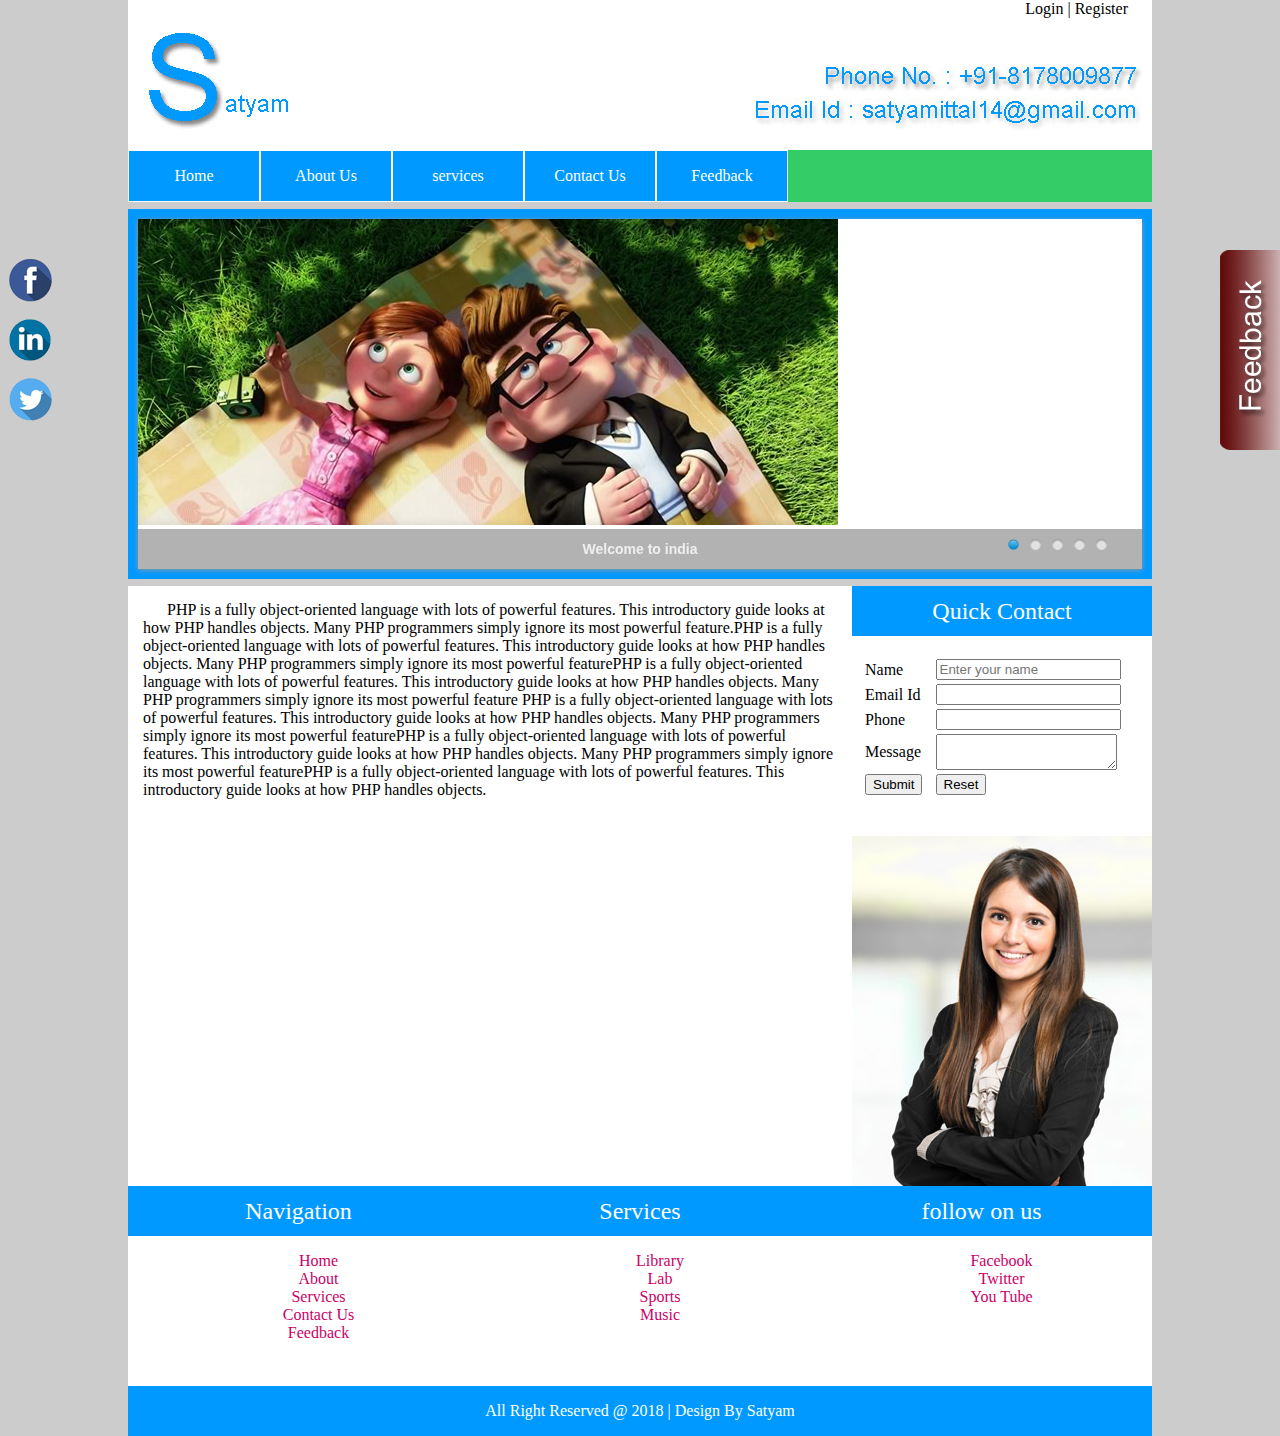
<file: index.html>
<!DOCTYPE html PUBLIC "-//W3C//DTD XHTML 1.0 Transitional//EN" "http://www.w3.org/TR/xhtml1/DTD/xhtml1-transitional.dtd">
<html xmlns="http://www.w3.org/1999/xhtml">
<head>
<link href="style.css" rel="stylesheet" type="text/css" />
<link href="jsImgSlider/themes/1/js-image-slider.css" rel="stylesheet" type="text/css" />
    <script src="jsImgSlider/themes/1/js-image-slider.js" type="text/javascript"></script>

<meta http-equiv="Content-Type" content="text/html; charset=utf-8" />
<title>Untitled Document</title>
</head>

<body>
<div id="fixed">
	<div class="f"><a href="#"><img src="images/f.png" /></a></div>
    <div class="f"><a href="#"><img src="images/l.png" /></a></div>
    <div class="f"><a href="#"><img src="images/t.png" /></a></div>
</div>
<div id="fixed2"><a href="#"><img src="images/feed.png" /></a></div>
<div id="container">
<div id="header">
	<div id="header_left"><img src="images/logo.jpg" /></div>
    <div id="header_right">
    	<div id="header_right_top">Login | Register</div>
        <div id="header_right_bottom"></div>
    </div>
</div>

<div id="button_panel">
	<div class="button"><a href="index.html">Home</a></div>
    <div class="button"><a href="about.html">About Us</a></div>
    <div class="button"><a href="services.html">services</a></div>
    <div class="button"><a href="contact.html">Contact Us</a></div>
    <div class="button"><a href="feedback.html">Feedback</a></div>
</div>
<div id="baneer">
	<div id="sliderFrame">
    
        <div id="slider">
           
                <img  src="jsImgSlider/images/image-slider-1.jpg" alt="Welcome to india" />
           
            <img src="jsImgSlider/images/image-slider-1.jpg"alt="" />
            <img src="jsImgSlider/images/image-slider-1.jpg" alt="Pure Javascript. No jQuery. No flash." />
            <img src="jsImgSlider/images/image-slider-1.jpg"alt="#htmlcaption" />
            <img src="jsImgSlider/images/image-slider-1.jpg" />
        </div>
        <div id="htmlcaption" style="display: none;">
            <em>HTML</em> caption. Link to <a href="http://www.google.com/">Google</a>.
        </div>
    </div>
</div>
<div id="panel">
	<div id="panel_left">&nbsp;&nbsp;&nbsp;&nbsp;&nbsp;&nbsp;PHP is a fully object-oriented language with lots of powerful features. This introductory guide looks at how PHP handles objects. Many PHP programmers simply ignore its most powerful feature.PHP is a fully object-oriented language with lots of powerful features. This introductory guide looks at how PHP handles objects. Many PHP programmers simply ignore its most powerful featurePHP is a fully object-oriented language with lots of powerful features. This introductory guide looks at how PHP handles objects. Many PHP programmers simply ignore its most powerful feature PHP is a fully object-oriented language with lots of powerful features. This introductory guide looks at how PHP handles objects. Many PHP programmers simply ignore its most powerful featurePHP is a fully object-oriented language with lots of powerful features. This introductory guide looks at how PHP handles objects. Many PHP programmers simply ignore its most powerful featurePHP is a fully object-oriented language with lots of powerful features. This introductory guide looks at how PHP handles objects.
    </div>
    <div id="panel_right">
    	<div id="panel_right_top">Quick Contact</div>
        <div id="panel_right_mid">
        	<form>
<table width="290"   align="center" >

  <tr>
    <td>Name</td>
    <td><input type="text" placeholder="Enter your name" class="in" /></td>
  </tr>
  <tr>
    <td>Email Id</td>
    <td><input type="text" class="in" /></td>
  </tr>
  
  <tr>
    <td>Phone</td>
    <td><input type="text"  maxlength="10" class="in" /></td>
  </tr>
 
  <tr>
    <td>Message</td>
    <td><textarea></textarea></td>
  </tr>
 
  <tr>
    <td><input type="submit" value="Submit" /></td>
    <td><input type="reset" value="Reset" /></td>
  </tr>
</table>
</form>
        </div>
        <div id="panel_right_bottom"><img src="images/front.jpg" /></div>
    </div>
</div>
<div id="footer">
	<div id="footer_left">
    	<div id="footer_left_top">Navigation</div>
        <div id="footer_left_bottom">
        	<ul>
            	<li><a href="index.html">Home</a></li>
              	<li><a href="about.html">About</a></li>
                <li><a href="services.html">Services</a></li>
                <li><a href="contact.html">Contact Us</a></li>
                <li><a href="feedback.html">Feedback</a></li>
            </ul>
        </div>
    </div>
    <div id="footer_mid">
    	<div id="footer_mid_top">Services</div>
        <div id="footer_mid_bottom">
        	<ul>
            	<li><a href="#">Library</a></li>
              	<li><a href="#">Lab</a></li>
                <li><a href="#">Sports</a></li>
                <li><a href="#">Music</a></li>
              
            </ul>
        </div>
    </div>
    <div id="footer_right">
    	 <div id="footer_right_top">follow on us</div>
          <div id="footer_right_bottom">
         <ul>
            	<li><a href="#">Facebook</a></li>
              	<li><a href="#">Twitter</a></li>
                <li><a href="#">You Tube</a></li>
               
            </ul>
          </div>
    </div>
</div>
<div id="copy">All Right Reserved @ 2018 | Design By Satyam</div>







</div>
</body>
</html>
</file>
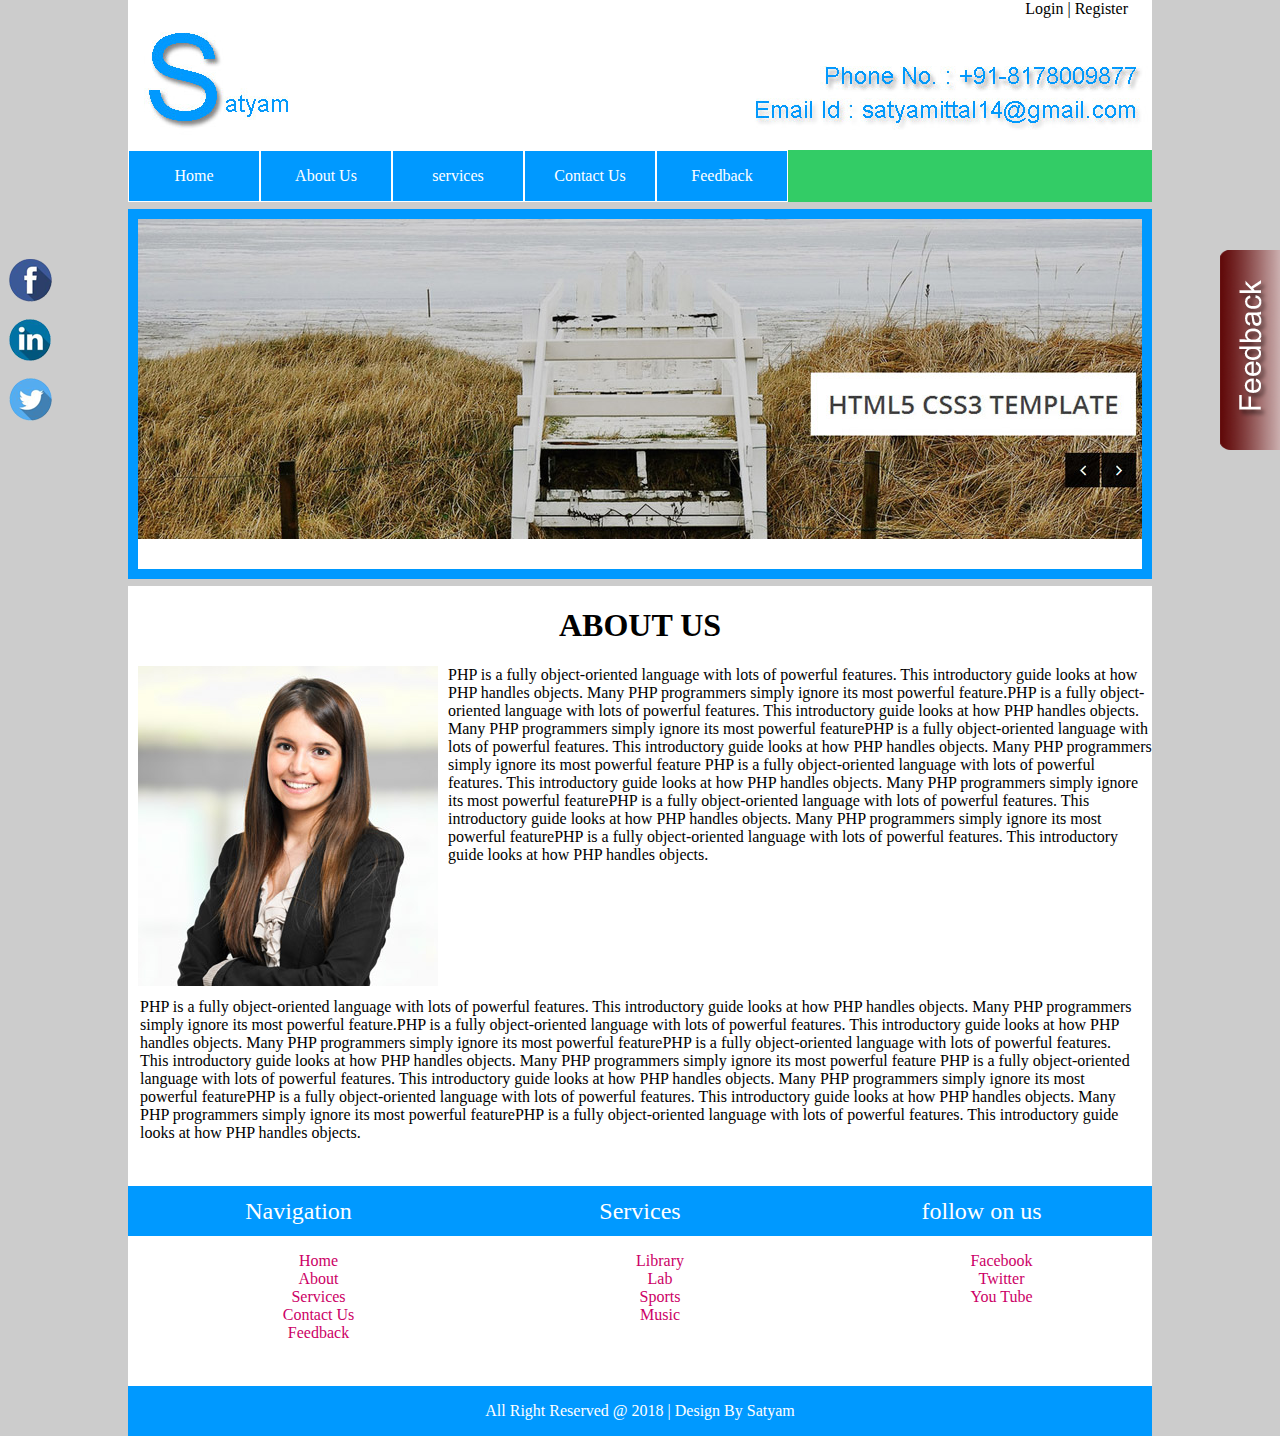
<file: about.html>
<!DOCTYPE html PUBLIC "-//W3C//DTD XHTML 1.0 Transitional//EN" "http://www.w3.org/TR/xhtml1/DTD/xhtml1-transitional.dtd">
<html xmlns="http://www.w3.org/1999/xhtml">
<head>
<link href="style.css" rel="stylesheet" type="text/css" />
<meta http-equiv="Content-Type" content="text/html; charset=utf-8" />
<title>Untitled Document</title>
</head>

<body>
<div id="fixed">
	<div class="f"><a href="#"><img src="images/f.png" /></a></div>
    <div class="f"><a href="#"><img src="images/l.png" /></a></div>
    <div class="f"><a href="#"><img src="images/t.png" /></a></div>
</div>
<div id="fixed2"><a href="#"><img src="images/feed.png" /></a></div>
<div id="container">
<div id="header">
	<div id="header_left"><img src="images/logo.jpg" /></div>
    <div id="header_right">
    	<div id="header_right_top">Login | Register</div>
        <div id="header_right_bottom"></div>
    </div>
</div>

<div id="button_panel">
	<div class="button"><a href="index.html">Home</a></div>
    <div class="button"><a href="about.html">About Us</a></div>
    <div class="button"><a href="services.html">services</a></div>
    <div class="button"><a href="contact.html">Contact Us</a></div>
    <div class="button"><a href="feedback.html">Feedback</a></div>
</div>
<div id="baneer"><img src="images/banner.jpg" /></div>

<div id="about">
	<div id="about_top">
    <h1 align="center">ABOUT US</h1>
    	<p>
<img src="images/front.jpg" class="fg" />PHP is a fully object-oriented language with lots of powerful features. This introductory guide looks at how PHP handles objects. Many PHP programmers simply ignore its most powerful feature.PHP is a fully object-oriented language with lots of powerful features. This introductory guide looks at how PHP handles objects. Many PHP programmers simply ignore its most powerful featurePHP is a fully object-oriented language with lots of powerful features. This introductory guide looks at how PHP handles objects. Many PHP programmers simply ignore its most powerful feature PHP is a fully object-oriented language with lots of powerful features. This introductory guide looks at how PHP handles objects. Many PHP programmers simply ignore its most powerful featurePHP is a fully object-oriented language with lots of powerful features. This introductory guide looks at how PHP handles objects. Many PHP programmers simply ignore its most powerful featurePHP is a fully object-oriented language with lots of powerful features. This introductory guide looks at how PHP handles objects.
</p>

    </div>
    <div id="about_bottom">
    	 PHP is a fully object-oriented language with lots of powerful features. This introductory guide looks at how PHP handles objects. Many PHP programmers simply ignore its most powerful feature.PHP is a fully object-oriented language with lots of powerful features. This introductory guide looks at how PHP handles objects. Many PHP programmers simply ignore its most powerful featurePHP is a fully object-oriented language with lots of powerful features. This introductory guide looks at how PHP handles objects. Many PHP programmers simply ignore its most powerful feature PHP is a fully object-oriented language with lots of powerful features. This introductory guide looks at how PHP handles objects. Many PHP programmers simply ignore its most powerful featurePHP is a fully object-oriented language with lots of powerful features. This introductory guide looks at how PHP handles objects. Many PHP programmers simply ignore its most powerful featurePHP is a fully object-oriented language with lots of powerful features. This introductory guide looks at how PHP handles objects.
    </div>
</div>


<div id="footer">
	<div id="footer_left">
    	<div id="footer_left_top">Navigation</div>
        <div id="footer_left_bottom">
        	<ul>
            	<li><a href="index.html">Home</a></li>
              	<li><a href="about.html">About</a></li>
                <li><a href="services.html">Services</a></li>
                <li><a href="contact.html">Contact Us</a></li>
                <li><a href="feedback.html">Feedback</a></li>
            </ul>
        </div>
    </div>
    <div id="footer_mid">
    	<div id="footer_mid_top">Services</div>
        <div id="footer_mid_bottom">
        	<ul>
           <li><a href="#">Library</a></li>
              	<li><a href="#">Lab</a></li>
                <li><a href="#">Sports</a></li>
                <li><a href="#">Music</a></li>
              
            </ul>
        </div>
    </div>
    <div id="footer_right">
    	 <div id="footer_right_top">follow on us</div>
          <div id="footer_right_bottom">
         <ul>
            	<li><a href="#">Facebook</a></li>
              	<li><a href="#">Twitter</a></li>
                <li><a href="#">You Tube</a></li>
            </ul>
          </div>
    </div>
</div>
<div id="copy">All Right Reserved @ 2018 | Design By Satyam</div>







</div>
</body>
</html>
</file>
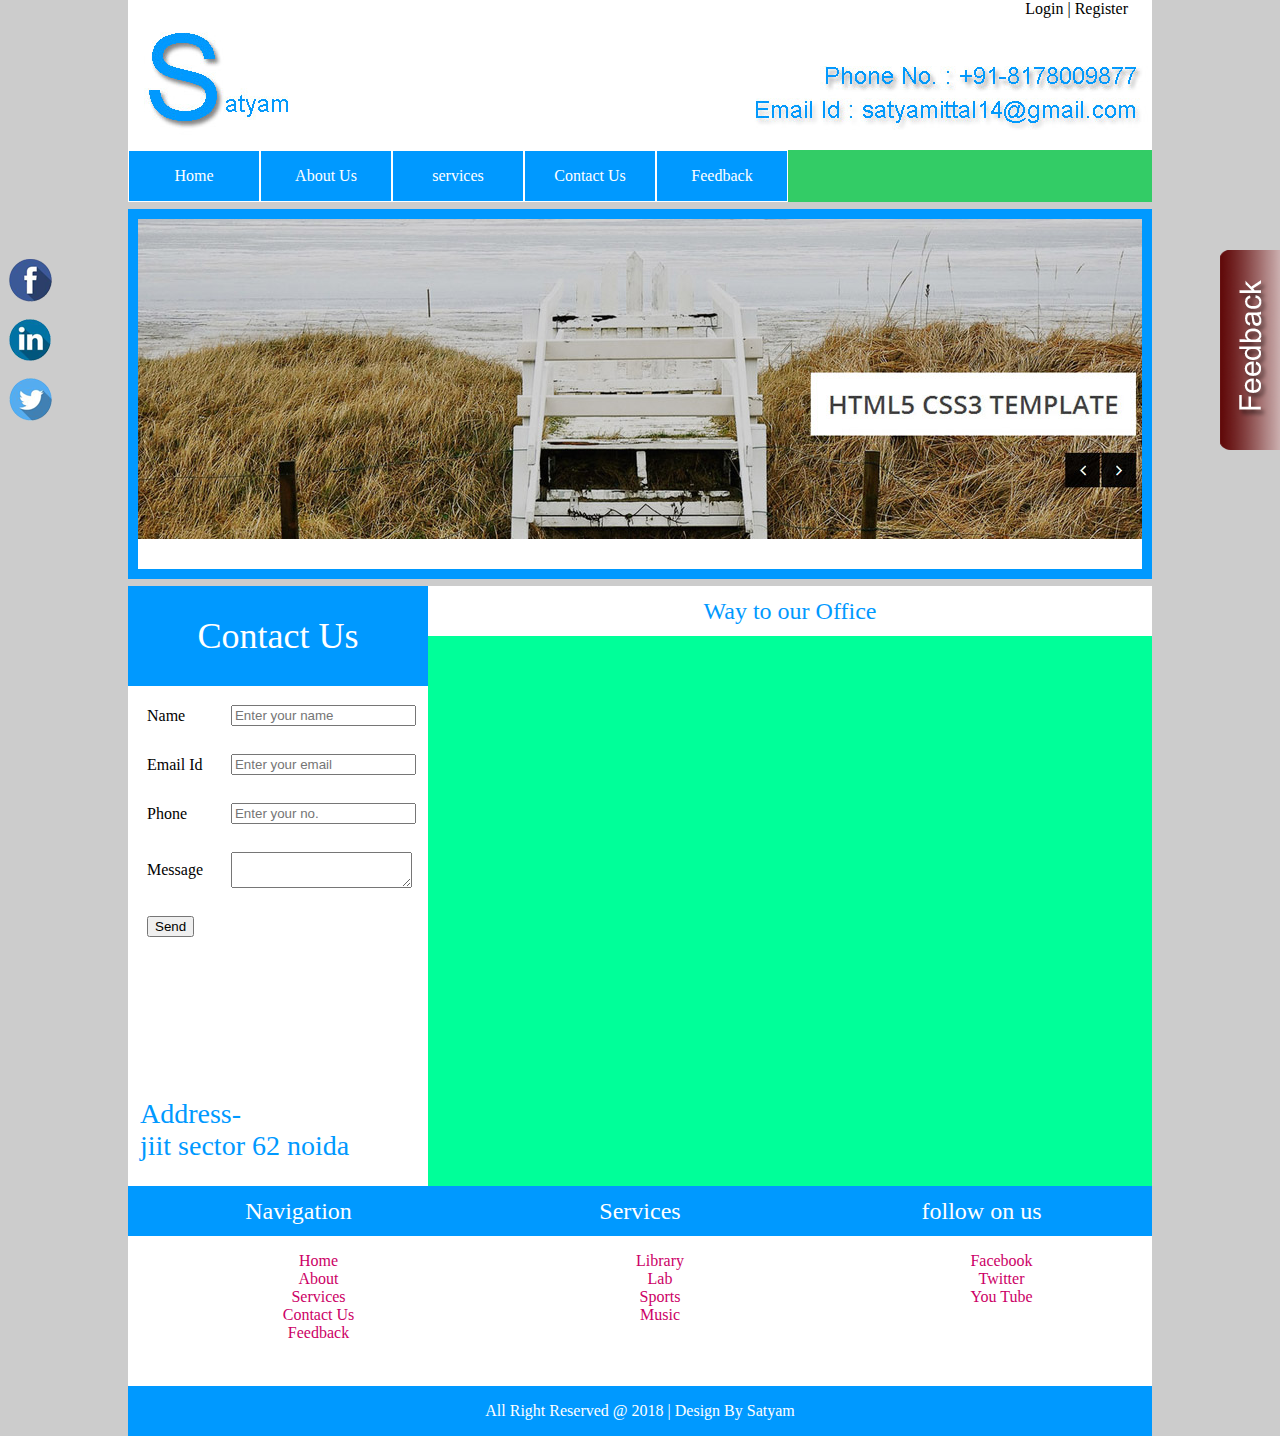
<file: contact.html>
<!DOCTYPE html PUBLIC "-//W3C//DTD XHTML 1.0 Transitional//EN" "http://www.w3.org/TR/xhtml1/DTD/xhtml1-transitional.dtd">
<html xmlns="http://www.w3.org/1999/xhtml">
<head>
<link href="style.css" rel="stylesheet" type="text/css" />
<meta http-equiv="Content-Type" content="text/html; charset=utf-8" />
<title>Untitled Document</title>
</head>

<body>
<div id="fixed">
	<div class="f"><a href="#"><img src="images/f.png" /></a></div>
    <div class="f"><a href="#"><img src="images/l.png" /></a></div>
    <div class="f"><a href="#"><img src="images/t.png" /></a></div>
</div>
<div id="fixed2"><a href="#"><img src="images/feed.png" /></a></div>
<div id="container">
<div id="header">
	<div id="header_left"><img src="images/logo.jpg" /></div>
    <div id="header_right">
    	<div id="header_right_top">Login | Register</div>
        <div id="header_right_bottom"></div>
    </div>
</div>

<div id="button_panel">
	<div class="button"><a href="index.html">Home</a></div>
    <div class="button"><a href="about.html">About Us</a></div>
    <div class="button"><a href="services.html">services</a></div>
    <div class="button"><a href="contact.html">Contact Us</a></div>
    <div class="button"><a href="feedback.html">Feedback</a></div>
</div>
<div id="baneer"><img src="images/banner.jpg" /></div>


<div id="contact">
	<div id="contact_left">
    	<div id="contact_left_top" align="center">Contact Us</div>
        <div id="contact_left_mid">
        	<form>
            <table width="300" cellpadding="9" cellspacing="10"  align="center" >

  <tr>
    <td>Name</td>
    <td><input type="text" placeholder="Enter your name"  /></td>
  </tr>
  <tr>
    <td>Email Id</td>
    <td><input type="text" placeholder="Enter your email" /></td>
  </tr>
  
  <tr>
    <td>Phone</td>
    <td><input type="text" placeholder="Enter your no." maxlength="10"  /></td>
  </tr>
 
  <tr>
    <td>Message</td>
    <td><textarea></textarea></td>
  </tr>
 
  <tr>
    <td><input type="submit" value="Send" align="right" /></td>
  </tr>
</table>
</form>
        </div>
        <div id="contact_left_bottom">Address-<br> jiit sector 62 noida</div>
    </div>
    <div id="contact_right">
    	<div id="contact_right_top" align="center">Way to our Office</div>
        <div id="contact_right_bottom"></div>
    </div>
</div>

<div id="footer">
	<div id="footer_left">
    	<div id="footer_left_top">Navigation</div>
        <div id="footer_left_bottom">
        	<ul>
            	<li><a href="index.html">Home</a></li>
              	<li><a href="about.html">About</a></li>
                <li><a href="services.html">Services</a></li>
                <li><a href="contact.html">Contact Us</a></li>
                <li><a href="feedback.html">Feedback</a></li>
            </ul>
        </div>
    </div>
    <div id="footer_mid">
    	<div id="footer_mid_top">Services</div>
        <div id="footer_mid_bottom">
        	<ul>
            	<li><a href="#">Library</a></li>
              	<li><a href="#">Lab</a></li>
                <li><a href="#">Sports</a></li>
                <li><a href="#">Music</a></li>
              
            </ul>
        </div>
    </div>
    <div id="footer_right">
    	 <div id="footer_right_top">follow on us</div>
          <div id="footer_right_bottom">
         <ul>
            	<li><a href="#">Facebook</a></li>
              	<li><a href="#">Twitter</a></li>
                <li><a href="#">You Tube</a></li>
            </ul>
          </div>
    </div>
</div>
<div id="copy">All Right Reserved @ 2018 | Design By Satyam</div>







</div>
</body>
</html>
</file>
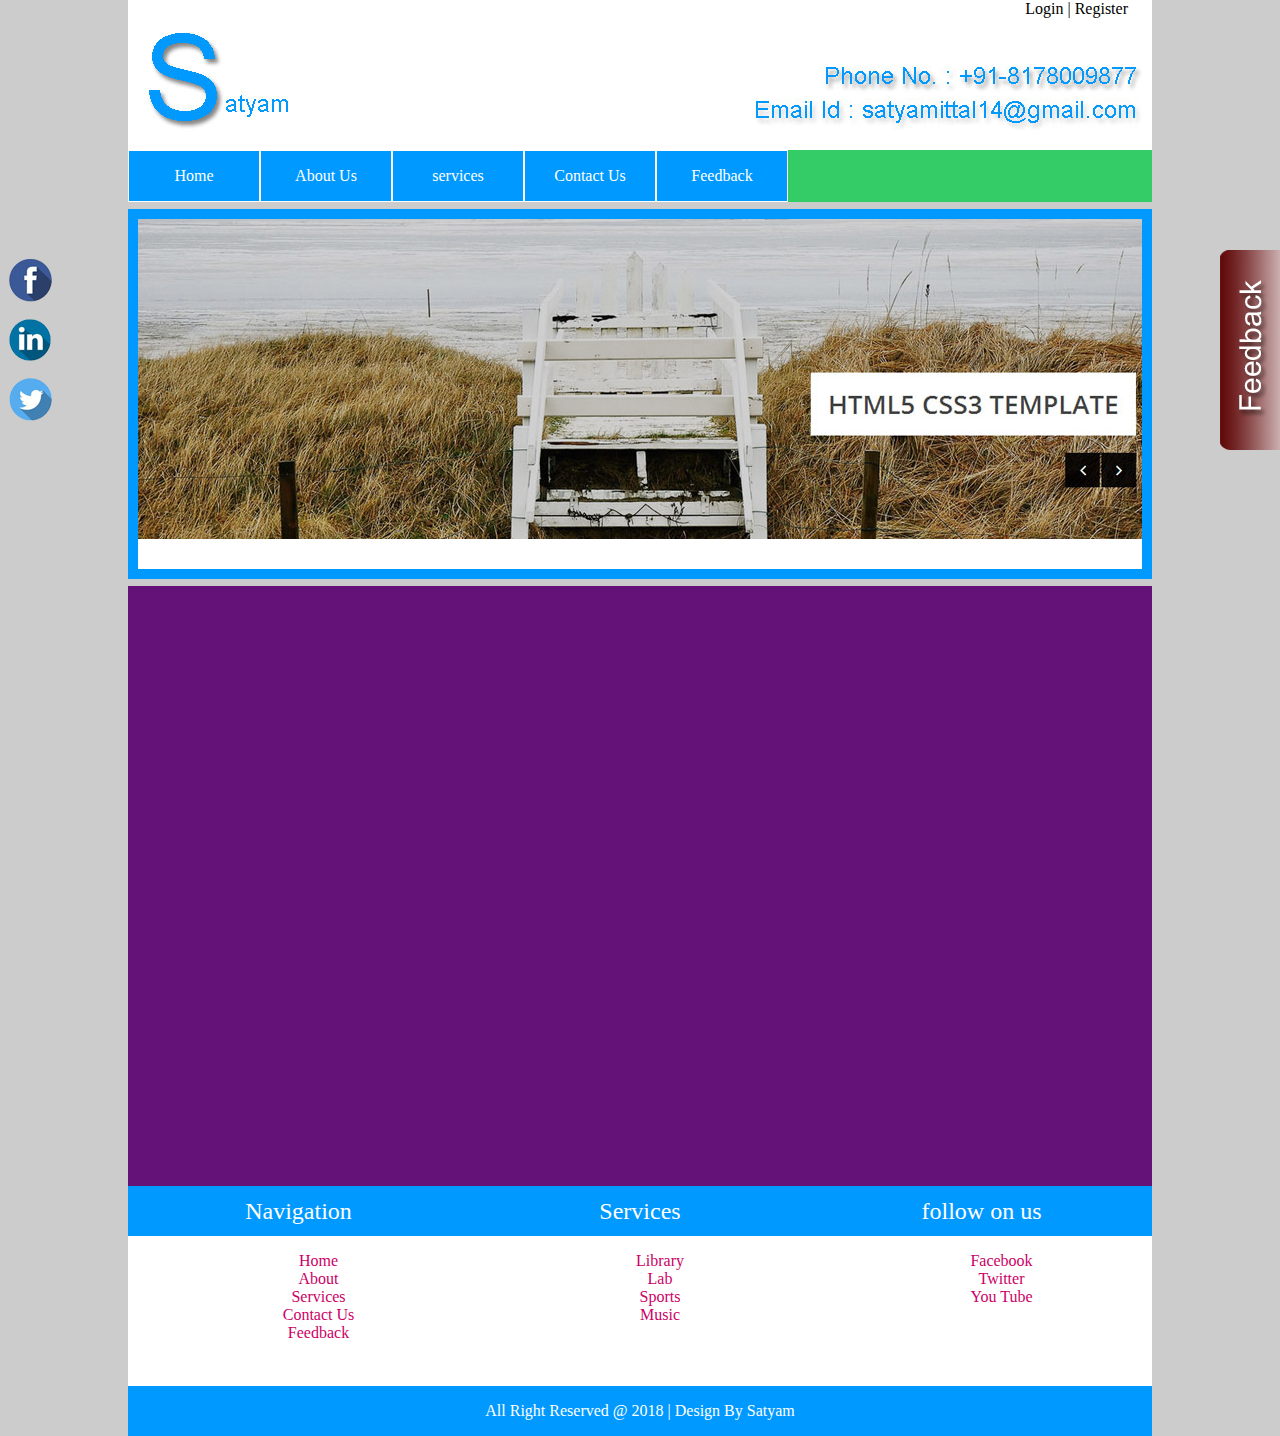
<file: feedback.html>
<!DOCTYPE html PUBLIC "-//W3C//DTD XHTML 1.0 Transitional//EN" "http://www.w3.org/TR/xhtml1/DTD/xhtml1-transitional.dtd">
<html xmlns="http://www.w3.org/1999/xhtml">
<head>
<link href="style.css" rel="stylesheet" type="text/css" />
<meta http-equiv="Content-Type" content="text/html; charset=utf-8" />
<title>Untitled Document</title>
</head>

<body>
<div id="fixed">
	<div class="f"><a href="#"><img src="images/f.png" /></a></div>
    <div class="f"><a href="#"><img src="images/l.png" /></a></div>
    <div class="f"><a href="#"><img src="images/t.png" /></a></div>
</div>
<div id="fixed2"><a href="#"><img src="images/feed.png" /></a></div>
<div id="container">
<div id="header">
	<div id="header_left"><img src="images/logo.jpg" /></div>
    <div id="header_right">
    	<div id="header_right_top">Login | Register</div>
        <div id="header_right_bottom"></div>
    </div>
</div>

<div id="button_panel">
	<div class="button"><a href="index.html">Home</a></div>
    <div class="button"><a href="about.html">About Us</a></div>
    <div class="button"><a href="services.html">services</a></div>
    <div class="button"><a href="contact.html">Contact Us</a></div>
    <div class="button"><a href="feedback.html">Feedback</a></div>
</div>
<div id="baneer"><img src="images/banner.jpg" /></div>

<div id="feedback"></div>

<div id="footer">
	<div id="footer_left">
    	<div id="footer_left_top">Navigation</div>
        <div id="footer_left_bottom">
        	<ul>
            	<li><a href="index.html">Home</a></li>
              	<li><a href="about.html">About</a></li>
                <li><a href="services.html">Services</a></li>
                <li><a href="contact.html">Contact Us</a></li>
                <li><a href="feedback.html">Feedback</a></li>
            </ul>
        </div>
    </div>
    <div id="footer_mid">
    	<div id="footer_mid_top">Services</div>
        <div id="footer_mid_bottom">
        	<ul>
            	<li><a href="#">Library</a></li>
              	<li><a href="#">Lab</a></li>
                <li><a href="#">Sports</a></li>
                <li><a href="#">Music</a></li>
              
            </ul>
        </div>
    </div>
    <div id="footer_right">
    	 <div id="footer_right_top">follow on us</div>
          <div id="footer_right_bottom">
         <ul>
            	<li><a href="#">Facebook</a></li>
              	<li><a href="#">Twitter</a></li>
                <li><a href="#">You Tube</a></li>
            </ul>
          </div>
    </div>
</div>
<div id="copy">All Right Reserved @ 2018 | Design By Satyam</div>







</div>
</body>
</html>
</file>
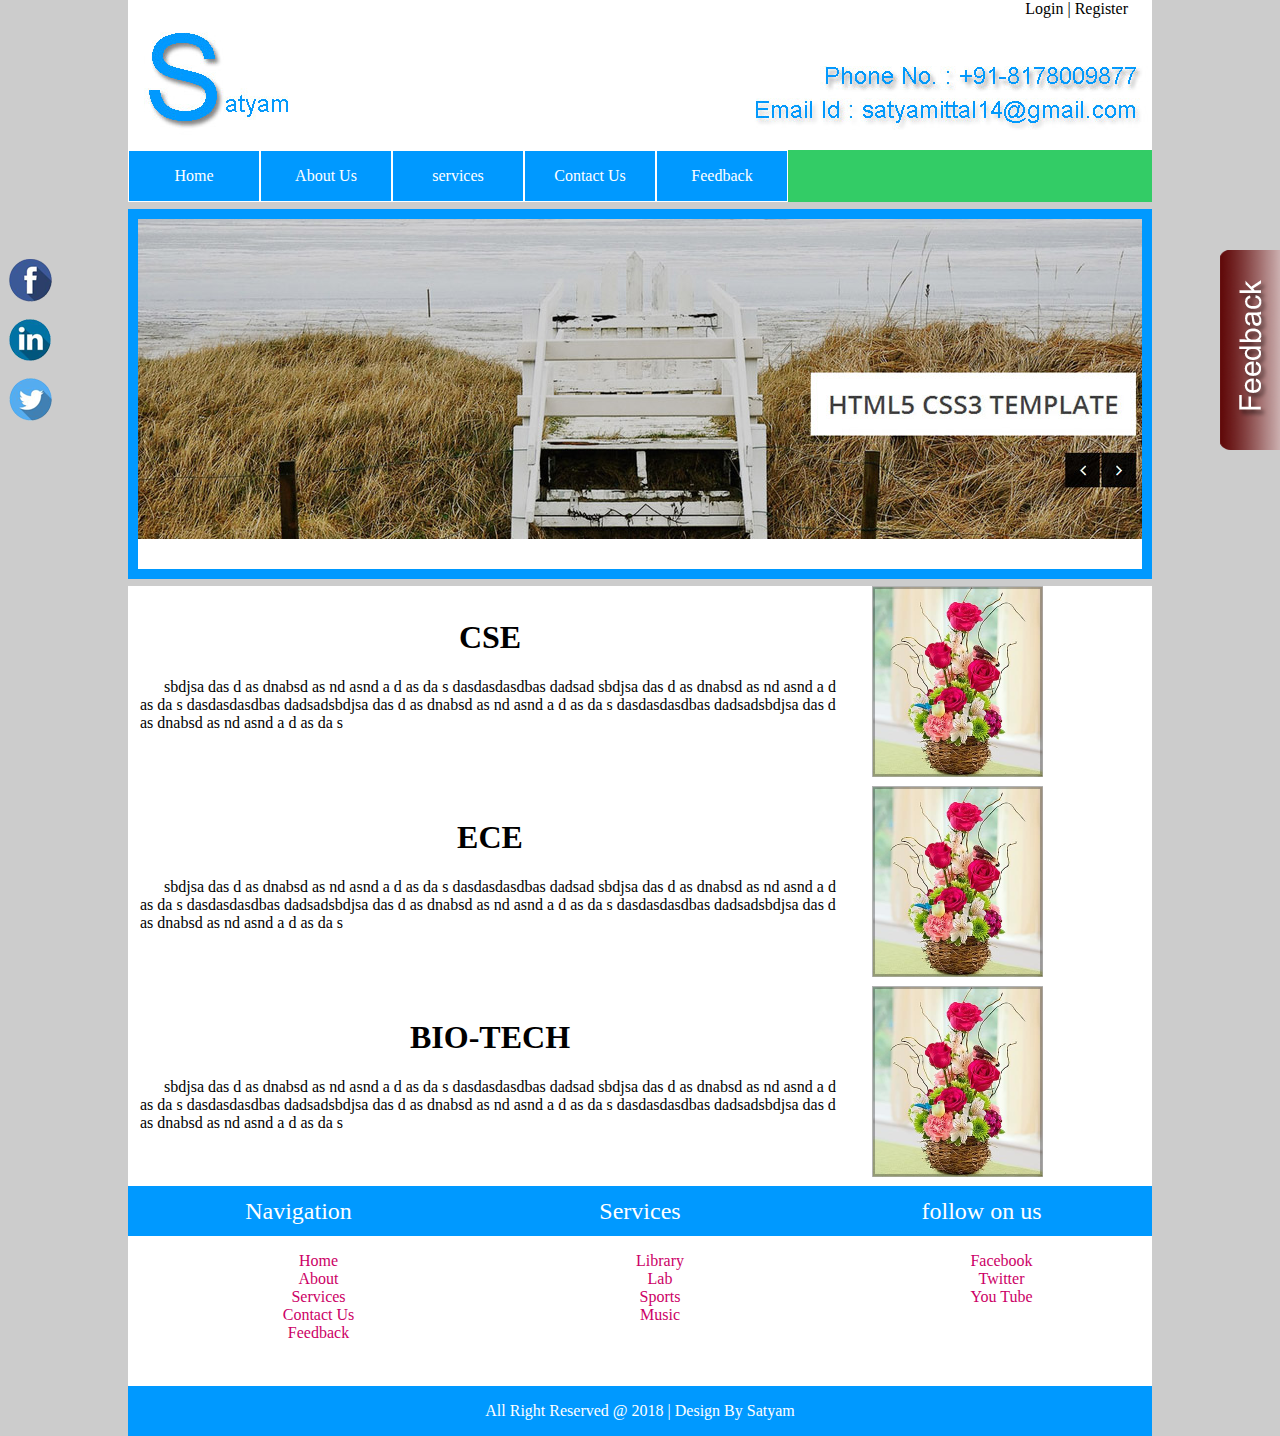
<file: services.html>
<!DOCTYPE html PUBLIC "-//W3C//DTD XHTML 1.0 Transitional//EN" "http://www.w3.org/TR/xhtml1/DTD/xhtml1-transitional.dtd">
<html xmlns="http://www.w3.org/1999/xhtml">
<head>
<link href="style.css" rel="stylesheet" type="text/css" />
<meta http-equiv="Content-Type" content="text/html; charset=utf-8" />
<title>Untitled Document</title>
</head>

<body>
<div id="fixed">
	<div class="f"><a href="#"><img src="images/f.png" /></a></div>
    <div class="f"><a href="#"><img src="images/l.png" /></a></div>
    <div class="f"><a href="#"><img src="images/t.png" /></a></div>
</div>
<div id="fixed2"><a href="#"><img src="images/feed.png" /></a></div>
<div id="container">
<div id="header">
	<div id="header_left"><img src="images/logo.jpg" /></div>
    <div id="header_right">
    	<div id="header_right_top">Login | Register</div>
        <div id="header_right_bottom"></div>
    </div>
</div>

<div id="button_panel">
	<div class="button"><a href="index.html">Home</a></div>
    <div class="button"><a href="about.html">About Us</a></div>
    <div class="button"><a href="services.html">services</a></div>
    <div class="button"><a href="contact.html">Contact Us</a></div>
    <div class="button"><a href="feedback.html">Feedback</a></div>
</div>
<div id="baneer"><img src="images/banner.jpg" /></div>

<div id="services">
	<div id="services_c1">
    	<div id="services_c1_left">
        <h1 align="center">CSE</h1>
        		&nbsp;&nbsp;&nbsp;&nbsp;&nbsp;&nbsp;sbdjsa das d as dnabsd as nd asnd a d as da s dasdasdasdbas dadsad sbdjsa das d as dnabsd as nd asnd a d as da s dasdasdasdbas dadsadsbdjsa das d as dnabsd as nd asnd a d as da s dasdasdasdbas dadsadsbdjsa das d as dnabsd as nd asnd a d as da s
        </div>
        <div id="services_c1_right">
        	<img src="images/5.png" />
        </div>
    </div>
    <div id="services_c2">
    	<div id="services_c2_left">
        <h1 align="center">ECE</h1>
        		&nbsp;&nbsp;&nbsp;&nbsp;&nbsp;&nbsp;sbdjsa das d as dnabsd as nd asnd a d as da s dasdasdasdbas dadsad sbdjsa das d as dnabsd as nd asnd a d as da s dasdasdasdbas dadsadsbdjsa das d as dnabsd as nd asnd a d as da s dasdasdasdbas dadsadsbdjsa das d as dnabsd as nd asnd a d as da s
        </div>
        <div id="services_c2_right">
        	<img src="images/5.png" />
        </div>
    </div>
    <div id="services_c3">
    	<div id="services_c3_left">
        <h1 align="center">BIO-TECH</h1>
        	&nbsp;&nbsp;&nbsp;&nbsp;&nbsp;&nbsp;sbdjsa das d as dnabsd as nd asnd a d as da s dasdasdasdbas dadsad sbdjsa das d as dnabsd as nd asnd a d as da s dasdasdasdbas dadsadsbdjsa das d as dnabsd as nd asnd a d as da s dasdasdasdbas dadsadsbdjsa das d as dnabsd as nd asnd a d as da s 
        </div>
        <div id="services_c3_right">
        	<img src="images/5.png" />
        </div>
    </div>
   
</div>

<div id="footer">
	<div id="footer_left">
    	<div id="footer_left_top">Navigation</div>
        <div id="footer_left_bottom">
        	<ul>
            	<li><a href="index.html">Home</a></li>
              	<li><a href="about.html">About</a></li>
                <li><a href="services.html">Services</a></li>
                <li><a href="contact.html">Contact Us</a></li>
                <li><a href="feedback.html">Feedback</a></li>
            </ul>
        </div>
    </div>
    <div id="footer_mid">
    	<div id="footer_mid_top">Services</div>
        <div id="footer_mid_bottom">
        	<ul>
            	<li><a href="#">Library</a></li>
              	<li><a href="#">Lab</a></li>
                <li><a href="#">Sports</a></li>
                <li><a href="#">Music</a></li>
              
            </ul>
        </div>
    </div>
    <div id="footer_right">
    	 <div id="footer_right_top">follow on us</div>
          <div id="footer_right_bottom">
         <ul>
            	<li><a href="#">Facebook</a></li>
              	<li><a href="#">Twitter</a></li>
                <li><a href="#">You Tube</a></li>
            </ul>
          </div>
    </div>
</div>
<div id="copy">All Right Reserved @ 2018 | Design By Satyam</div>







</div>
</body>
</html>
</file>
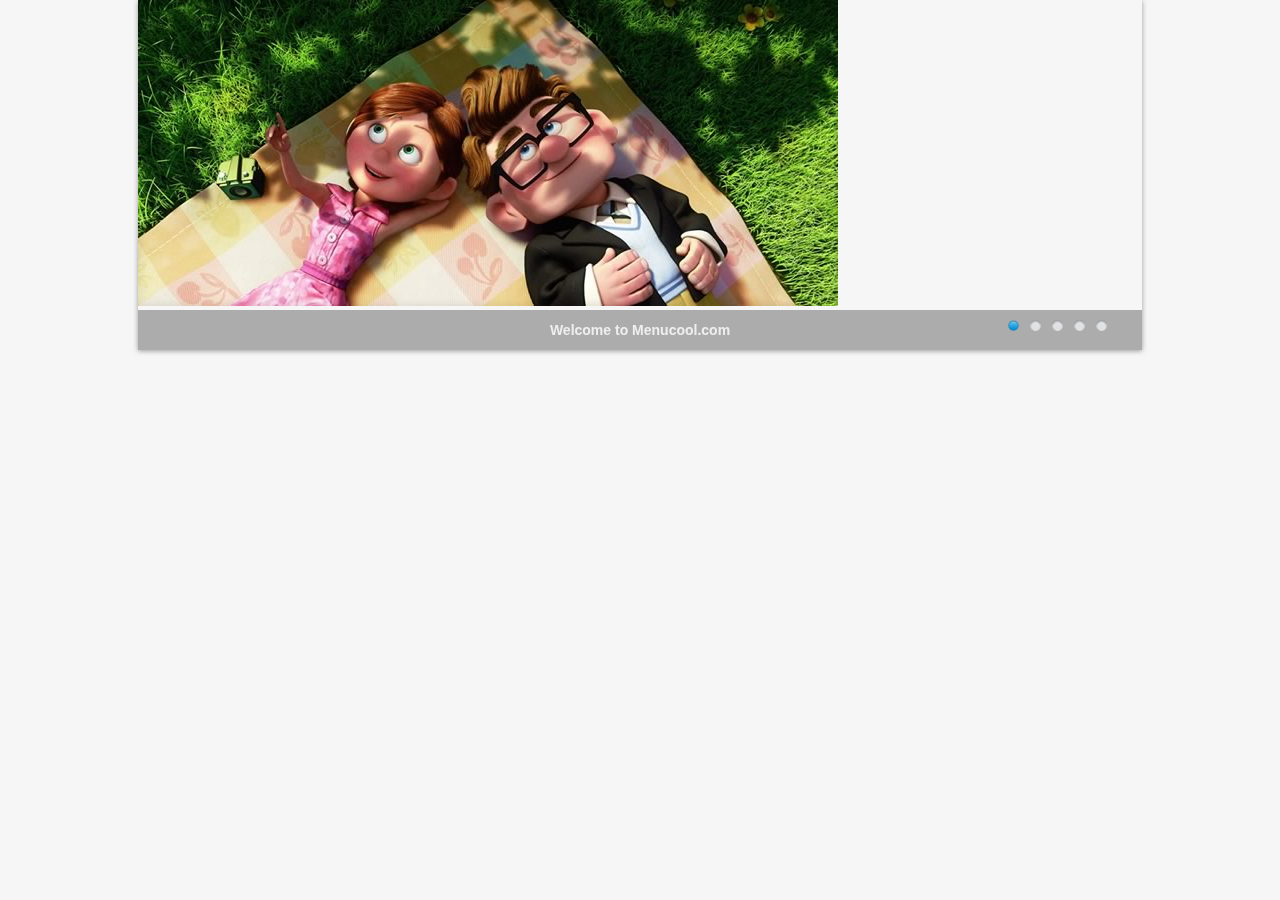
<file: jsImgSlider/demo1.html>
<!DOCTYPE html>
<html>
<head>
    <title>Demo 1 - Menucool Image Slider</title>
    <link href="themes/1/js-image-slider.css" rel="stylesheet" type="text/css" />
    <script src="themes/1/js-image-slider.js" type="text/javascript"></script>
    <link href="generic.css" rel="stylesheet" type="text/css" />
</head>
<body>
    
    <div id="sliderFrame">
    
        <div id="slider">
            <a href="http://www.menucool.com/jquery-slider" target="_blank">
                <img src="images/image-slider-1.jpg" alt="Welcome to Menucool.com" />
            </a>
            <img src="images/image-slider-2.jpg" alt="" />
            <img src="images/image-slider-3.jpg" alt="Pure Javascript. No jQuery. No flash." />
            <img src="images/image-slider-4.jpg" alt="#htmlcaption" />
            <img src="images/image-slider-5.jpg" />
        </div>
        <div id="htmlcaption" style="display: none;">
            <em>HTML</em> caption. Link to <a href="http://www.google.com/">Google</a>.
        </div>
    </div>

    
</body>
</html>
</file>
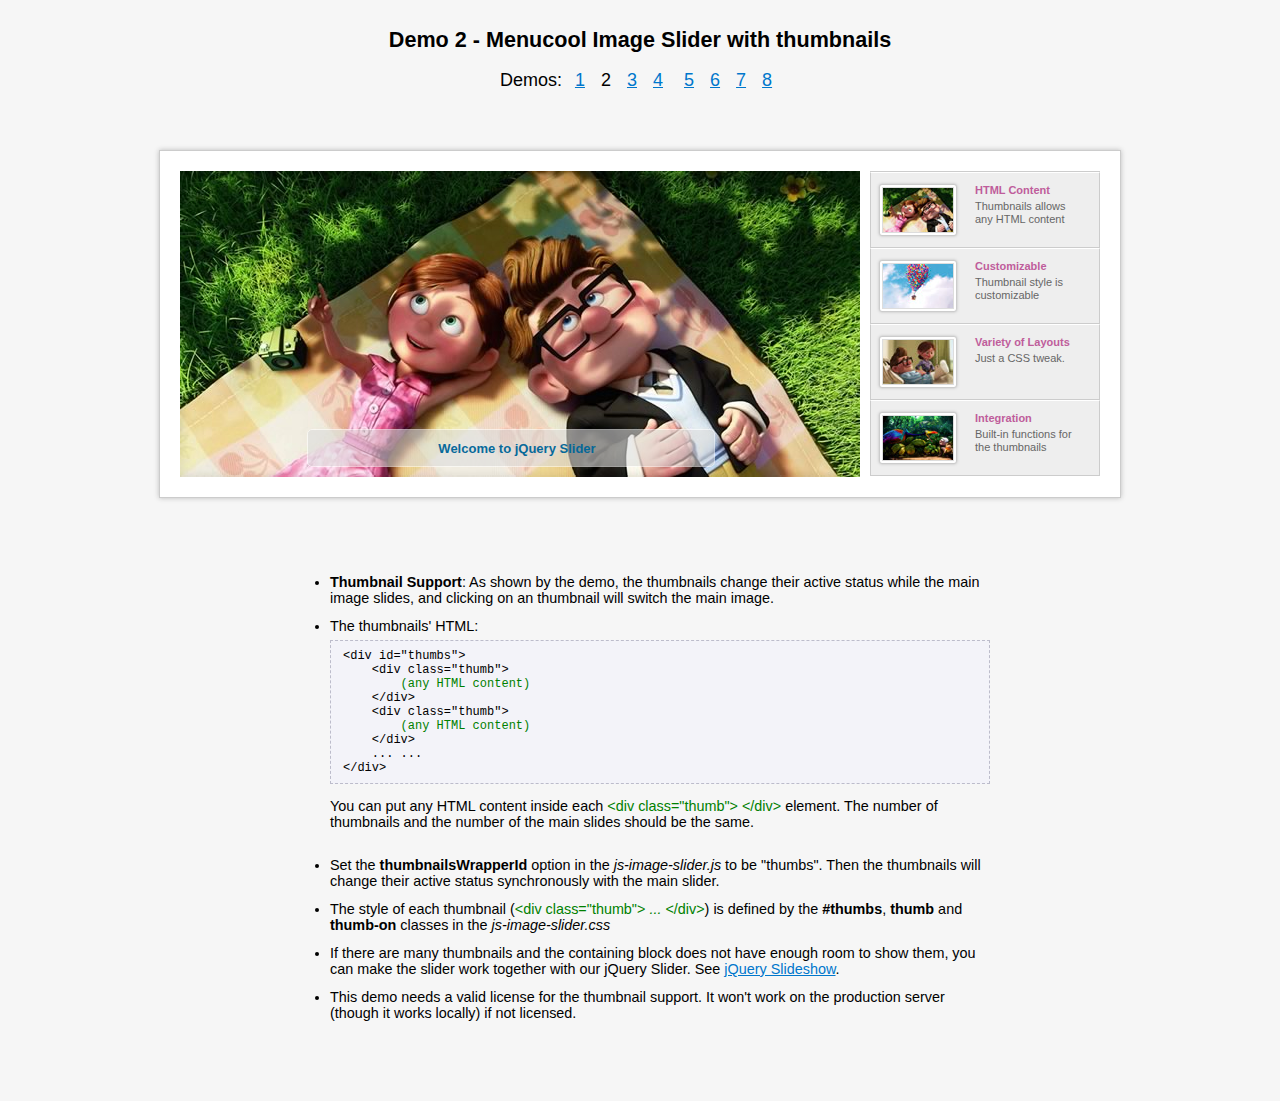
<file: jsImgSlider/demo2.html>
<!DOCTYPE html>
<html>
<head>
    <title>Demo 2</title>
    <link href="themes/2/js-image-slider.css" rel="stylesheet" type="text/css" />
    <script src="themes/2/js-image-slider.js" type="text/javascript"></script>
    <link href="generic.css" rel="stylesheet" type="text/css" />
</head>
<body>
    <div class="div1"><h2>Demo 2 - Menucool Image Slider with thumbnails</h2>
        <p>Demos: <a href="demo1.html">1</a><a href="demo2.html" class="current">2</a><a href="demo3.html">3</a><a href="demo4.html">4</a>
        <a href="demo5.html">5</a><a href="demo6.html">6</a><a href="demo7.html">7</a><a href="demo8.html">8</a></p>
    </div>
    
    <div id="sliderFrame">
        <div id="slider">
            <a href="http://www.menucool.com/jquery-slider" target="_blank">
                <img src="images/image-slider-1.jpg" alt="Welcome to jQuery Slider" />
            </a>
            <img src="images/image-slider-2.jpg" alt="Pure Javascript. No jQuery. No Flash." />
            <img src="images/image-slider-3.jpg" />
            <img src="images/image-slider-4.jpg" />
        </div>
        <!--thumbnails-->
        <div id="thumbs">
            <div class="thumb">
                <div class="frame"><img src="images/thumb1.jpg" /></div>
                <div class="thumb-content"><p>HTML Content</p>Thumbnails allows any HTML content</div>
                <div style="clear:both;"></div>
            </div>
            <div class="thumb">
                <div class="frame"><img src="images/thumb2.jpg" /></div>
                <div class="thumb-content"><p>Customizable</p>Thumbnail style is customizable</div>
                <div style="clear:both;"></div>
            </div>
            <div class="thumb">
                <div class="frame"><img src="images/thumb3.jpg" /></div>
                <div class="thumb-content"><p>Variety of Layouts</p>Just a CSS tweak.</div>
                <div style="clear:both;"></div>
            </div>
            <div class="thumb">
                <div class="frame"><img src="images/thumb4.jpg" /></div>
                <div class="thumb-content"><p>Integration</p>Built-in functions for the thumbnails</div>
                <div style="clear:both;"></div>
            </div>
        </div>

        <!--clear above float:left elements. It is required if above #slider is styled as float:left. -->
        <div style="clear:both;height:0;"></div>
    </div>


    <div class="div2">
        <ul>
            <li><strong>Thumbnail Support</strong>: As shown by the demo, the thumbnails change their active status while the main image slides, and clicking on an thumbnail will switch the main image.</li>
            <li>
                The thumbnails' HTML:
                <div class="code">&lt;div id="thumbs"&gt;
    &lt;div class="thumb"&gt;
        <span class="green">(any HTML content)</span>
    &lt;/div&gt;
    &lt;div class="thumb"&gt;
        <span class="green">(any HTML content)</span>
    &lt;/div&gt;
    ... ...
&lt;/div&gt;</div>
                <p>You can put any HTML content inside each <span class="green">&lt;div class="thumb"&gt; &lt;/div&gt;</span> element. The number of thumbnails and the number of the main slides should be the same.</p>
            </li>
            <li>Set the <b>thumbnailsWrapperId</b> option in the <em>js-image-slider.js</em> to be "thumbs". Then the thumbnails will change their active status synchronously with the main slider.</li>
            <li>The style of each thumbnail (<span class="green">&lt;div class="thumb"&gt; <em> ... </em>&lt;/div&gt;</span>) is defined by the <b>#thumbs</b>, <b>thumb</b> and <b>thumb-on</b> classes in the <em>js-image-slider.css</em></li>
            <li>If there are many thumbnails and the containing block does not have enough room to show them, you can make the slider work together with our jQuery Slider. See <a href="http://www.menucool.com/slider/jquery-slideshow" target="_blank">jQuery Slideshow</a>.</li>
            <li>This demo needs a valid license for the thumbnail support. It won't work on the production server (though it works locally) if not licensed.</li>
        </ul>
    </div>
</body>
</html>
</file>
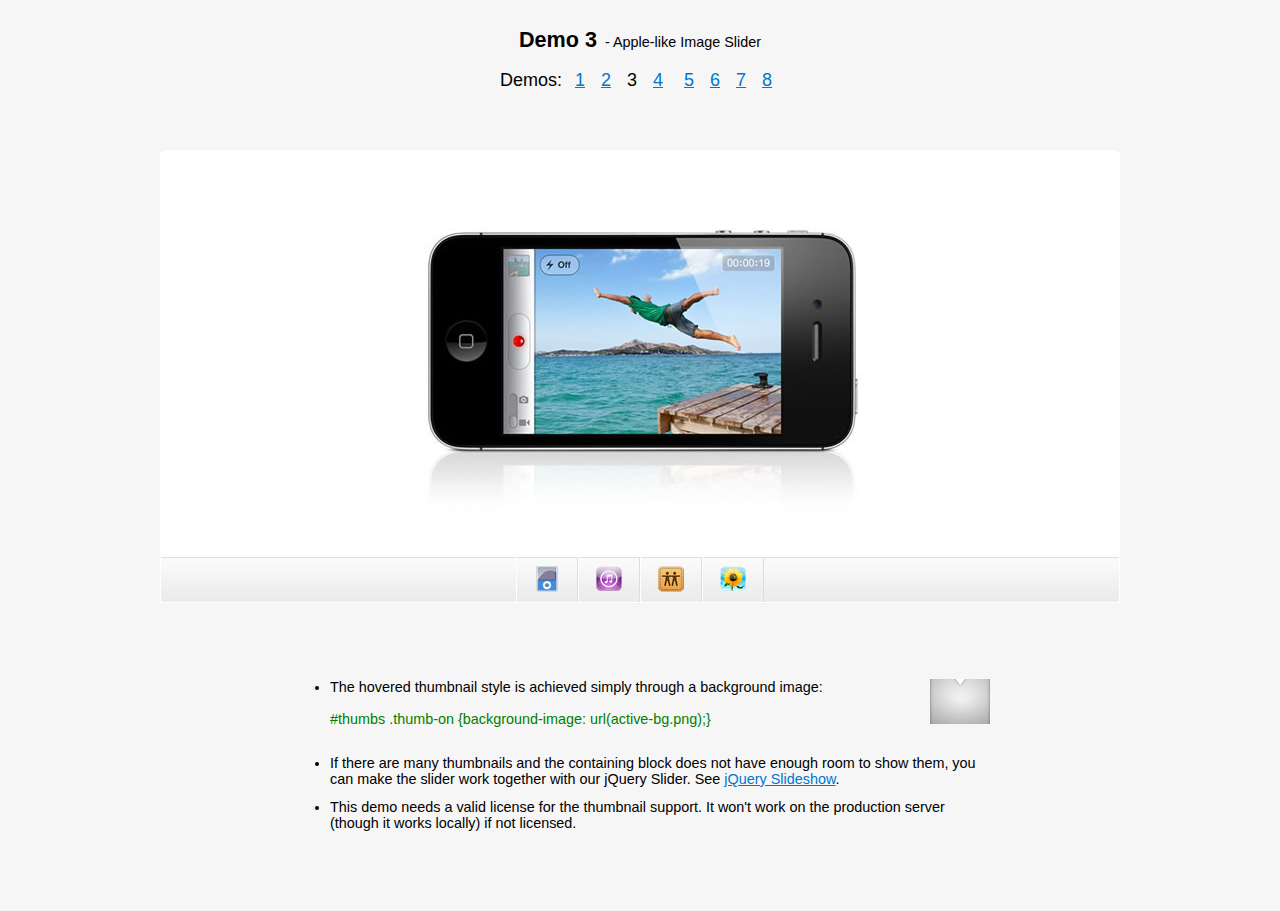
<file: jsImgSlider/demo3.html>
<!DOCTYPE html>
<html>
<head>
    <title>Demo 3</title>
    <link href="themes/3/js-image-slider.css" rel="stylesheet" type="text/css" />
    <script src="themes/3/js-image-slider.js" type="text/javascript"></script>
    <link href="generic.css" rel="stylesheet" type="text/css" />
</head>
<body>
    <div class="div1"><h2>Demo 3</h2> &nbsp;- Apple-like Image Slider
        <p>Demos: <a href="demo1.html">1</a><a href="demo2.html">2</a><a href="demo3.html" class="current">3</a><a href="demo4.html">4</a>
        <a href="demo5.html">5</a><a href="demo6.html">6</a><a href="demo7.html">7</a><a href="demo8.html">8</a></p>
    </div>

    <div id="sliderFrame">
        <div id="slider">
            <a href="http://www.menucool.com/jquery-slider" target="_blank">
                <img src="images/slider-1.jpg" />
            </a>
            <img src="images/slider-2.jpg" />
            <img src="images/slider-3.jpg" alt="#htmlcaption3" />
            <img src="images/slider-4.jpg" />
        </div>
        <!--thumbnails-->
        <div id="thumbs">
            <div class="thumb"><img src="images/thumb-1.gif" /></div>
            <div class="thumb"><img src="images/thumb-2.gif" /></div>
            <div class="thumb"><img src="images/thumb-3.gif" /></div>
            <div class="thumb"><img src="images/thumb-4.gif" /></div>
        </div>
        <div id="htmlcaption3" style="display: none;">
            <div style="width:190px;height:240px;display:inline-block;background:white url(images/caption3.gif) no-repeat 0 0;border-radius:4px;"></div>
        </div>
        <div id="htmlcaption4" style="display: none;">
            <div style="width:190px;height:240px;display:inline-block;background:white url(images/caption4.gif) no-repeat 0 0;border-radius:4px;"></div>
        </div>
    </div>


    <div class="div2">
        <ul>
            <li><img src="themes/3/active-bg.png" alt="" style="float:right;" />The hovered thumbnail style is achieved simply through a background image:<br /><br />
                <span class="green">#thumbs .thumb-on {background-image: url(active-bg.png);}</span><br />&nbsp;
            </li>
            <li>If there are many thumbnails and the containing block does not have enough room to show them, you can make the slider work together with our jQuery Slider. See <a href="http://www.menucool.com/slider/jquery-slideshow">jQuery Slideshow</a>.</li>
            <li>This demo needs a valid license for the thumbnail support. It won't work on the production server (though it works locally) if not licensed.</li>
        </ul>
    </div>
</body>
</html>
</file>
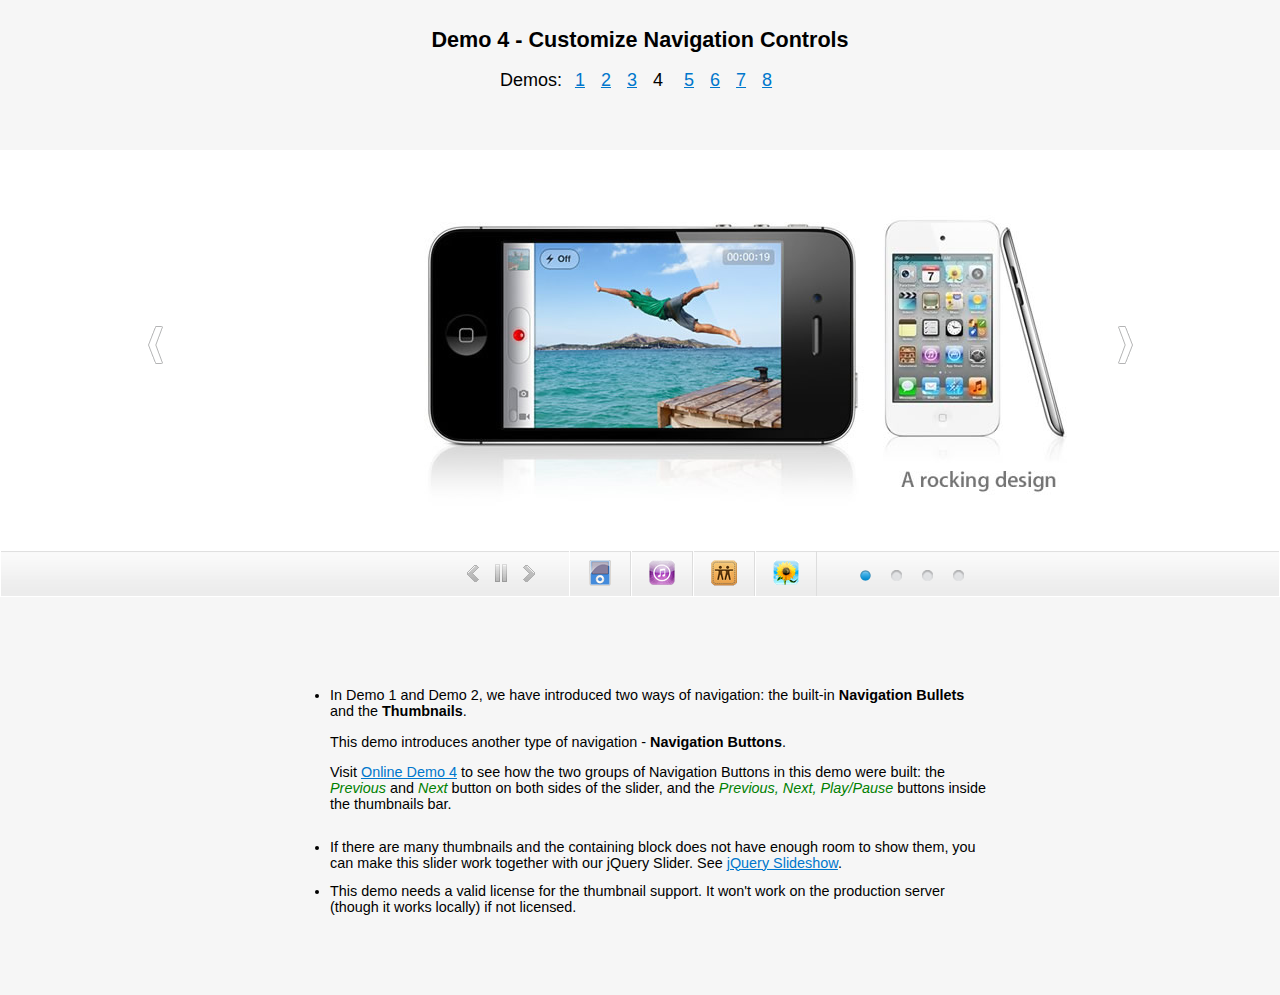
<file: jsImgSlider/demo4.html>
<!DOCTYPE html>
<html>
<head>
    <title>Demo 4 - with Navigation Buttons</title>
    <link href="themes/4/js-image-slider.css" rel="stylesheet" type="text/css" />
    <script src="themes/4/js-image-slider.js" type="text/javascript"></script>
    <link href="generic.css" rel="stylesheet" type="text/css" />
</head>

<body>
    <div class="div1"><h2>Demo 4 - Customize Navigation Controls</h2>
        <p>Demos: <a href="demo1.html">1</a><a href="demo2.html">2</a><a href="demo3.html">3</a><a href="demo4.html" class="current">4</a>
        <a href="demo5.html">5</a><a href="demo6.html">6</a><a href="demo7.html">7</a><a href="demo8.html">8</a></p>
    </div>
    
    
    <div id="sliderFrame">
        <div id="slider">
            <img src="images/slider-1.jpg" alt="#htmlcaption1" />
            <img src="images/slider-2.jpg" alt="#htmlcaption2" />
            <img src="images/slider-3.jpg" alt="#htmlcaption3" />
            <img src="images/slider-4.jpg" alt="#htmlcaption4" />
        </div>
        <!--Custom navigation buttons on both sides-->
        <div class="group1-Wrapper">
            <a onclick="imageSlider.previous()" class="group1-Prev"></a>
            <a onclick="imageSlider.next()" class="group1-Next"></a>
        </div>
        <!--thumbnails-->
        <div id="thumbs">
            <!-- navigation buttons in the thumbnails bar -->
            <a onclick="imageSlider.previous()" class="group2-Prev"></a>
            <a id='auto' onclick="switchAutoAdvance()"></a>
            <a onclick="imageSlider.next()" class="group2-Next" style="margin-right:30px;"></a>
            <!--Each thumb-->
            <div class="thumb"><img src="images/thumb-1.gif" /></div>
            <div class="thumb"><img src="images/thumb-2.gif" /></div>
            <div class="thumb"><img src="images/thumb-3.gif" /></div>
            <div class="thumb"><img src="images/thumb-4.gif" /></div>
        </div>
        <div id="htmlcaption1" style="display: none;">
            <div style="width:190px;height:280px;display:inline-block;background:white url(images/caption1.jpg) no-repeat 0 0;border-radius:4px;"></div>
        </div>
        <div id="htmlcaption2" style="display: none;">
            <div style="width:190px;height:130px;display:inline-block;background:transparent url(images/caption2.gif) no-repeat 0 0;border-radius:4px;"></div>
        </div>
        <div id="htmlcaption3" style="display: none;">
            <div style="width:190px;height:240px;display:inline-block;background:white url(images/caption3.gif) no-repeat 0 0;border-radius:4px;"></div>
        </div>
        <div id="htmlcaption4" style="display: none;">
            <div style="width:190px;height:240px;display:inline-block;background:white url(images/caption4.gif) no-repeat 0 0;border-radius:4px;"></div>
        </div>
    </div>


    <div class="div2">
        <ul>
            <li>
                <p>In Demo 1 and Demo 2, we have introduced two ways of navigation: the built-in <b>Navigation Bullets</b> and the <b>Thumbnails</b>.</p>
                <p>This demo introduces another type of navigation - <b>Navigation Buttons</b>.</p>
                <p>Visit <a href="http://www.menucool.com/slider/javascript-image-slider-demo4" target="_blank">Online Demo 4</a> to see how the two groups of Navigation Buttons
                in this demo were built: the <em><span class="green">Previous</span></em> and 
                <em><span class="green">Next</span></em> button on both sides of the slider, and the <em>
                <span class="green">Previous, Next, Play/Pause</span></em> buttons inside the thumbnails bar.</p>
            </li>
            <li>If there are many thumbnails and the containing block does not have enough room to show them, you can make this slider work together with our jQuery Slider. See <a href="http://www.menucool.com/slider/jquery-slideshow">jQuery Slideshow</a>.</li>
            <li>This demo needs a valid license for the thumbnail support. It won't work on the production server (though it works locally) if not licensed.</li>
        </ul>
    </div>
    <script type="text/javascript">
        //The following script is for the group 2 navigation buttons.
        function switchAutoAdvance() {
            imageSlider.switchAuto();
            switchPlayPauseClass();
        }
        function switchPlayPauseClass() {
            var auto = document.getElementById('auto');
            var isAutoPlay = imageSlider.getAuto();
            auto.className = isAutoPlay ? "group2-Pause" : "group2-Play";
            auto.title = isAutoPlay ? "Pause" : "Play";
        }
        switchPlayPauseClass();
    </script>
</body>
</html>
</file>
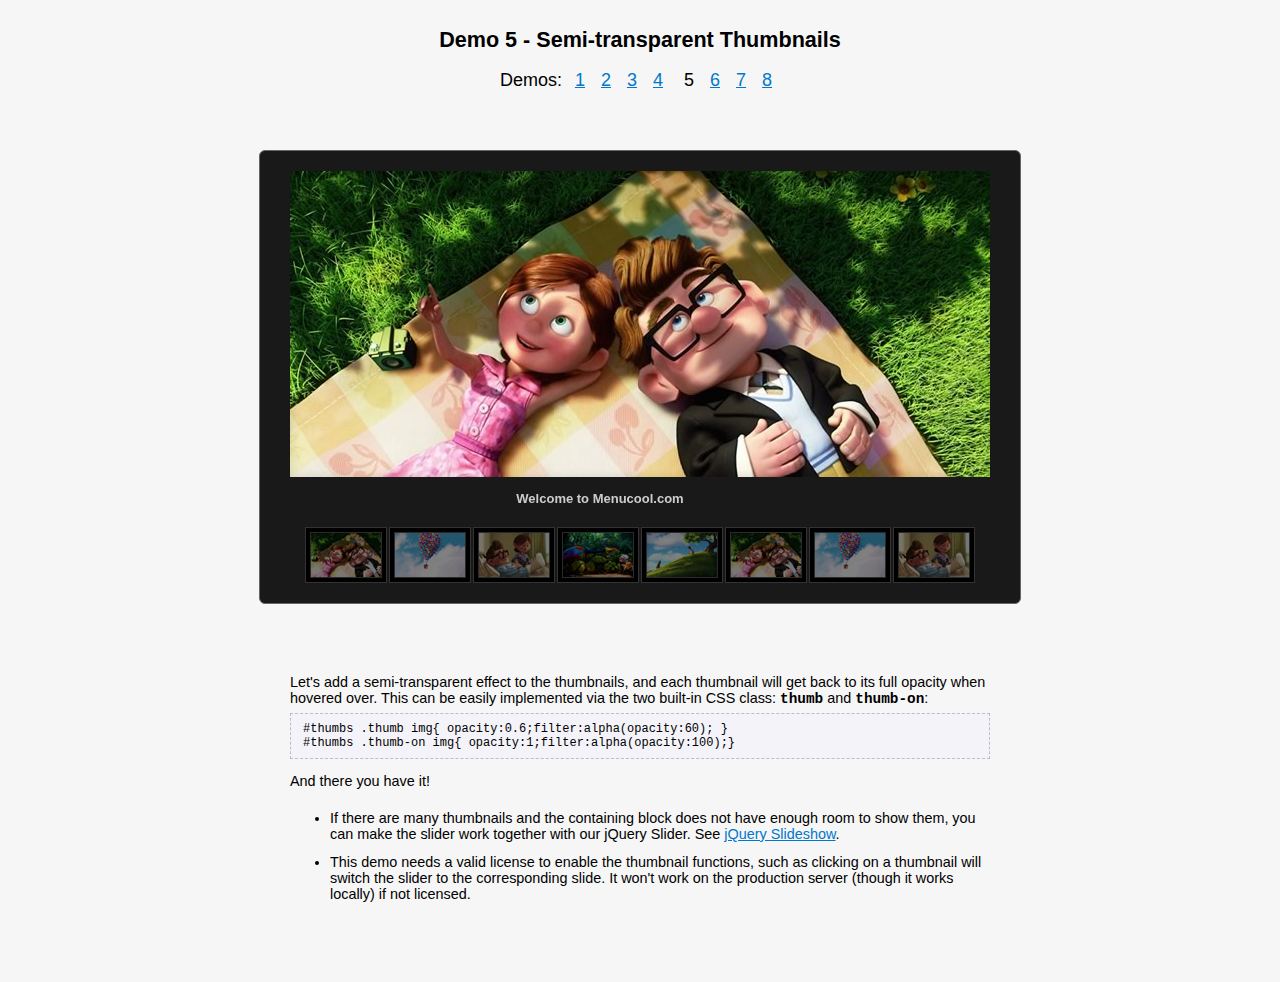
<file: jsImgSlider/demo5.html>
<!DOCTYPE html>
<html>
<head>
    <title>Demo 5 - Semi-transparent Thumbnails</title>
    <link href="themes/5/js-image-slider.css" rel="stylesheet" type="text/css" />
    <script src="themes/5/js-image-slider.js" type="text/javascript"></script>
    <link href="generic.css" rel="stylesheet" type="text/css" />
</head>
<body>
    <div class="div1"><h2>Demo 5 - Semi-transparent Thumbnails</h2>
        <p>Demos: <a href="demo1.html">1</a><a href="demo2.html">2</a><a href="demo3.html">3</a><a href="demo4.html">4</a>
        <a href="demo5.html" class="current">5</a><a href="demo6.html">6</a><a href="demo7.html">7</a><a href="demo8.html">8</a></p>
    </div>

    <div id="sliderFrame">
        <div id="ribbon"></div>
        <div id="slider">
            <a href="http://www.menucool.com/">
                <img src="images/image-slider-1.jpg" alt="Welcome to Menucool.com" />
            </a>
            <img src="images/image-slider-2.jpg" alt="Customizable Transition Effects" />
            <img src="images/image-slider-3.jpg" alt="Easy to use" />
            <img src="images/image-slider-4.jpg" alt="Pure Javascript. No jQuery. No flash." />
            <img src="images/image-slider-5.jpg" alt="#htmlcaption" />
            <img src="images/image-slider-1.jpg" alt="Most light weight Image Slider" />
            <img src="images/image-slider-2.jpg" alt="Fine tuned. Sleek & Smooth" />
            <img src="images/image-slider-3.jpg" alt="" />
        </div>
        <div id="htmlcaption" style="display: none;">
            <em>HTML</em> caption. Back to <a href="http://www.menucool.com/">Menucool</a>.
        </div>
                
        <!--thumbnails-->
        <div id="thumbs">
            <div class="thumb"><img src="images/thumb1.jpg" /></div>
            <div class="thumb"><img src="images/thumb2.jpg" /></div>
            <div class="thumb"><img src="images/thumb3.jpg" /></div>
            <div class="thumb"><img src="images/thumb4.jpg" /></div>
            <div class="thumb"><img src="images/thumb5.jpg" /></div>
            <div class="thumb"><img src="images/thumb1.jpg" /></div>
            <div class="thumb"><img src="images/thumb2.jpg" /></div>
            <div class="thumb"><img src="images/thumb3.jpg" /></div>
        </div>
    </div>

    <div class="div2">
        Let's add a semi-transparent effect to the thumbnails, and each thumbnail will get back to its full opacity when hovered over.
        This can be easily implemented via the two built-in CSS class: <b class="cn">thumb</b> and <b class="cn">thumb-on</b>:
        <div class="code">#thumbs .thumb img{ opacity:0.6;filter:alpha(opacity:60); }
#thumbs .thumb-on img{ opacity:1;filter:alpha(opacity:100);}</div>
        <p>And there you have it!</p>
        <ul>
            <li>If there are many thumbnails and the containing block does not have enough room to show them, you can make the slider work together with our jQuery Slider. See <a href="http://www.menucool.com/slider/jquery-slideshow">jQuery Slideshow</a>.</li>
            <li>This demo needs a valid license to enable the thumbnail functions, such as clicking on a thumbnail will switch the slider to the corresponding slide. It won't work on the production server (though it works locally) if not licensed.</li>
        </ul>
    </div>

</body>
</html>
</file>
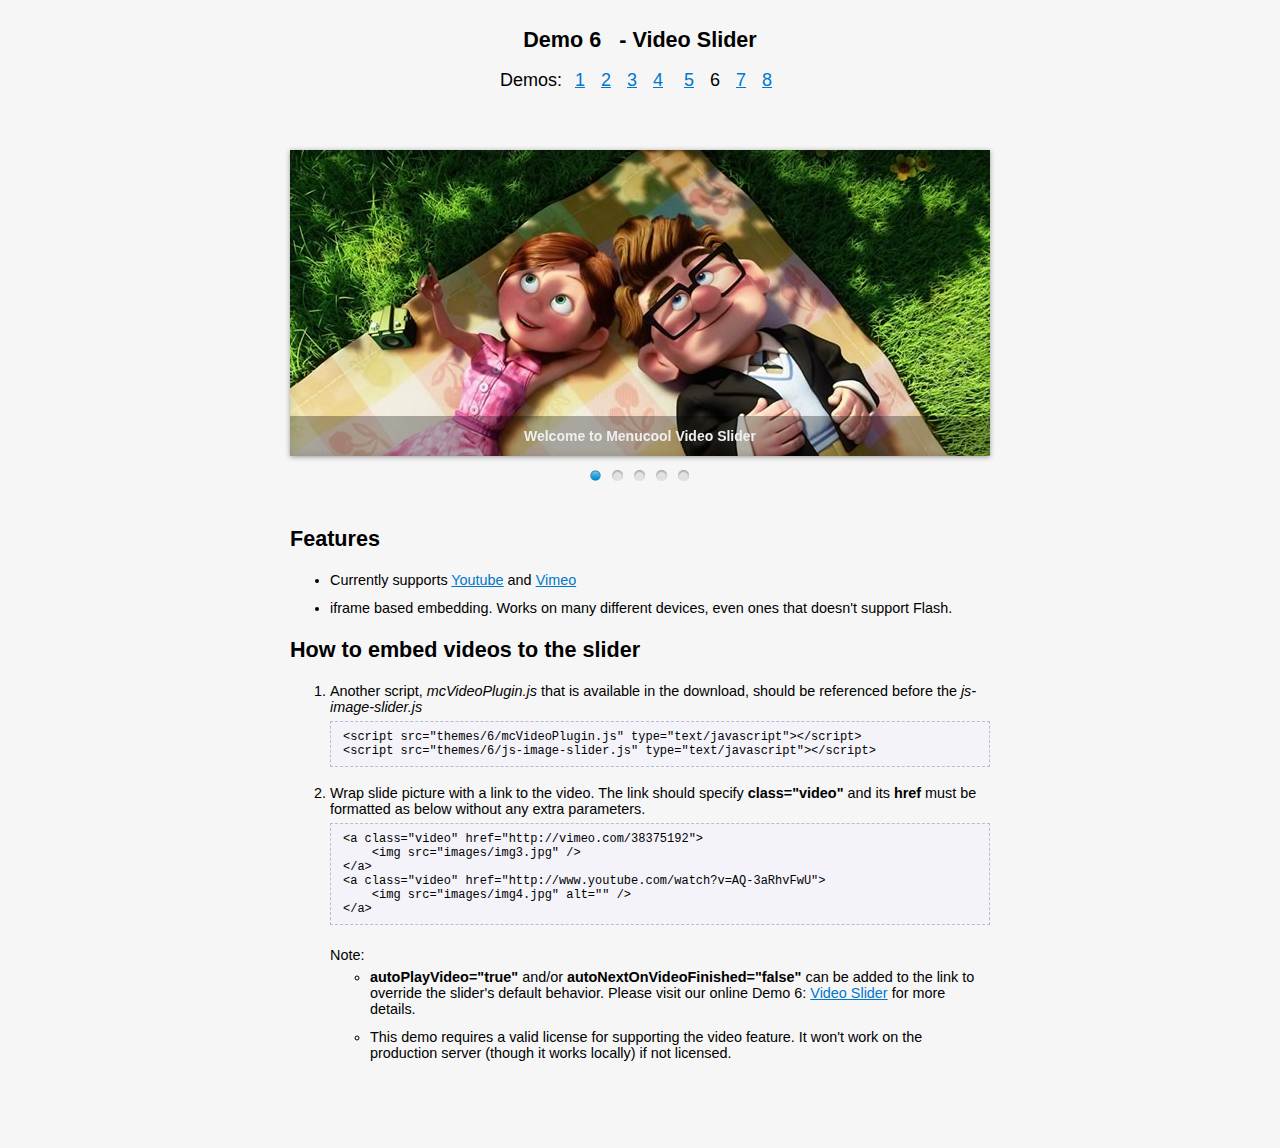
<file: jsImgSlider/demo6.html>
<!DOCTYPE html>
<html>
<head>
    <title>Demo 6</title>
    <link href="themes/6/js-image-slider.css" rel="stylesheet" type="text/css" />
    <script src="themes/6/mcVideoPlugin.js" type="text/javascript"></script>
    <script src="themes/6/js-image-slider.js" type="text/javascript"></script>
    <link href="generic.css" rel="stylesheet" type="text/css" />
</head>
<body>
    <div class="div1"><h2>Demo 6 &nbsp; - Video Slider</h2>
        <p>Demos: <a href="demo1.html">1</a><a href="demo2.html">2</a><a href="demo3.html">3</a><a href="demo4.html">4</a>
        <a href="demo5.html">5</a><a href="demo6.html" class="current">6</a><a href="demo7.html">7</a><a href="demo8.html">8</a></p>
    </div>
    <div id="sliderFrame">
        <div id="slider">
            <img src="images/image-slider-1.jpg" alt="Welcome to Menucool Video Slider" />
            <a class="video" href="http://vimeo.com/18867695">
                <img src="images/image-slider-2.jpg" alt="" />
            </a>
            <a class="video" href="http://www.youtube.com/watch?v=P0G_2tiivxE">
                <img src="images/image-slider-3.jpg" />
            </a>
            <img src="images/image-slider-4.jpg" />
            <a class="video" href="http://vimeo.com/18560206" autoPlayVideo="true">
                <img src="images/image-slider-5.jpg" />
            </a>
        </div>
    </div>

    <div class="div2">
        <h2>Features</h2>
        <ul>
            <li>Currently supports <a href="http://www.youtube.com" target="_blank">Youtube</a> and <a href="http://www.vimeo.com" target="_blank">Vimeo</a>
            </li>
            <li>iframe based embedding. Works on many different devices, even ones that doesn't support Flash.</li>
        </ul>
        <h2>How to embed videos to the slider</h2>
        <ol>
            <li>Another script, <em>mcVideoPlugin.js</em> that is available in the download, should be referenced before the <em>js-image-slider.js</em>
                <div class="code">&lt;script src="themes/6/mcVideoPlugin.js" type="text/javascript"&gt;&lt;/script&gt;
&lt;script src="themes/6/js-image-slider.js" type="text/javascript"&gt;&lt;/script&gt;</div>
            </li>
            <li>Wrap slide picture with a link to the video. The link should specify <b>class="video"</b> and its <b>href</b> must be formatted as below without any extra parameters.
                <div class="code">&lt;a class="video" href="http://vimeo.com/38375192"&gt;
    &lt;img src="images/img3.jpg" /&gt;
&lt;/a&gt;
&lt;a class="video" href="http://www.youtube.com/watch?v=AQ-3aRhvFwU"&gt;
    &lt;img src="images/img4.jpg" alt="" /&gt;
&lt;/a&gt;</div>
                <br />Note:                
                <ul>
                    <li><b>autoPlayVideo="true"</b> and/or <b>autoNextOnVideoFinished="false"</b> can be added to the link to override the slider's default behavior.
                        Please visit our online Demo 6: <a href="http://www.menucool.com/video-slider">Video Slider</a> for more details.
                    </li>
                    <li>This demo requires a valid license for supporting the video feature. It won't work on the production server (though it works locally) if not licensed.</li>
                </ul>
            </li>
        </ol>
    </div>
</body>
</html>
</file>
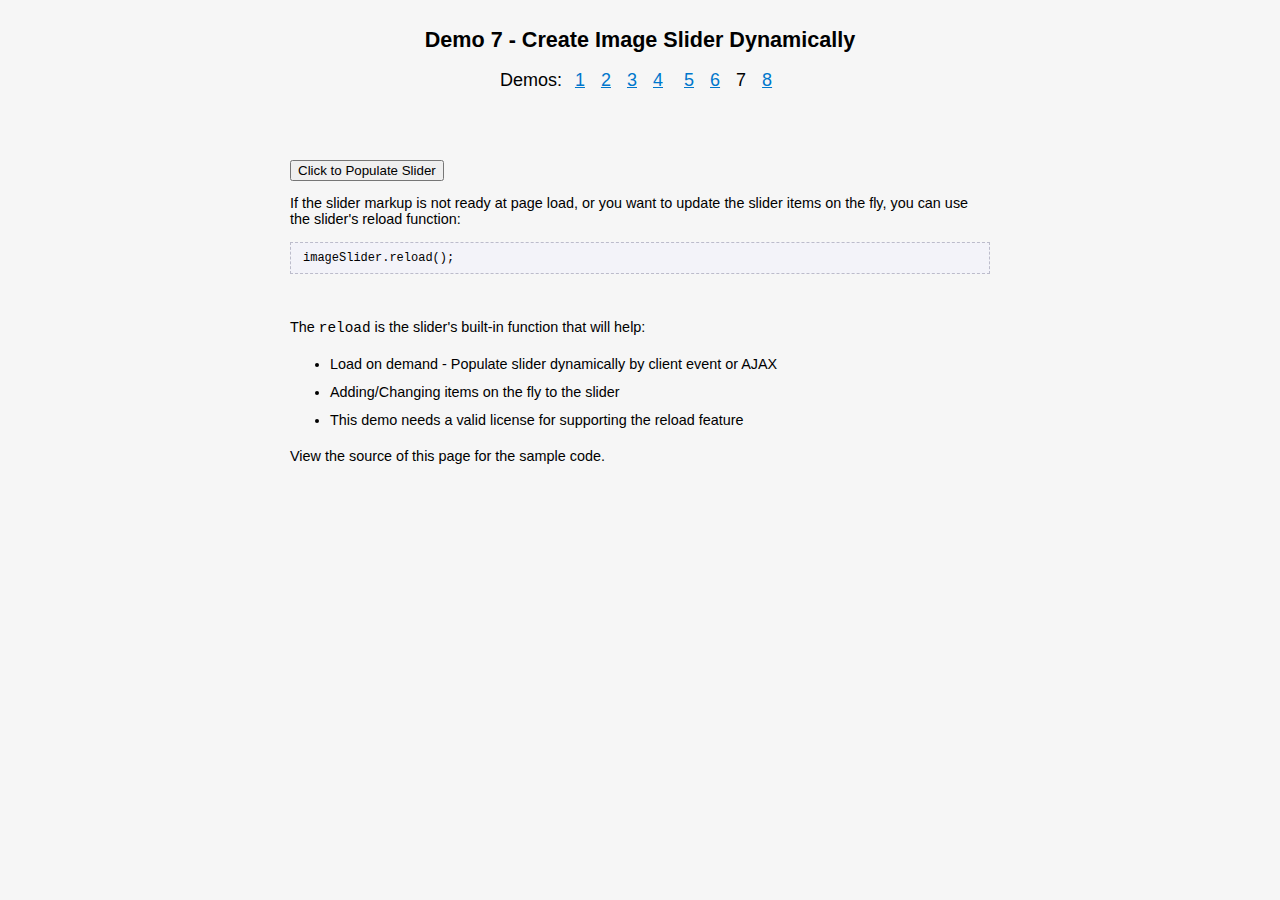
<file: jsImgSlider/demo7.html>
<!DOCTYPE html>
<html>
<head>
    <title>Demo 7 - Create Image Slider Dynamically</title>
    <link href="themes/7/js-image-slider.css" rel="stylesheet" type="text/css" />
    <script src="themes/7/js-image-slider.js" type="text/javascript"></script>
    <link href="generic.css" rel="stylesheet" type="text/css" />
    <script type="text/javascript">
        function populateSlider() {
            //Note: If the slider container has been set as invisible(e.g. display:none;), make sure set it visible before reload the imageSlider
            setSliderMarkup();
            imageSlider.reload();
        }
        function setSliderMarkup() {
            var sliderFrame = document.getElementById("sliderFrame");
            sliderFrame.innerHTML = '<div id="slider"><img src="images/image-slider-1.jpg" />'+
            '<img src="images/image-slider-2.jpg" /><img src="images/image-slider-3.jpg" alt="Pure Javascript. Non jQuery. Non flash." />' +
            '<img src="images/image-slider-4.jpg" alt="#htmlcaption" /><img src="images/image-slider-5.jpg" /></div>';
        }
    </script>
</head>
<body>
    <div class="div1"><h2>Demo 7 - Create Image Slider Dynamically</h2>
        <p>Demos: <a href="demo1.html">1</a><a href="demo2.html">2</a><a href="demo3.html">3</a><a href="demo4.html">4</a>
        <a href="demo5.html">5</a><a href="demo6.html">6</a><a href="demo7.html" class="current">7</a><a href="demo8.html">8</a></p>
    </div>
    <div id="sliderFrame"></div>
    <div id="htmlcaption" style="display: none;">
        <em>HTML</em> caption. Link to <a href="http://www.google.com/">Google</a>.
    </div>

    <div class="div2">
        <input type="button" onclick="populateSlider()" value="Click to Populate Slider" />
        <p>If the slider markup is not ready at page load, or you want to update the slider items on the fly, you can use the slider's reload function:</p>
        <div class="code">imageSlider.reload();</div>
        <p>&nbsp;</p>
        The <span class="cn">reload</span> is the slider's built-in function that will help: 
        <ul>
            <li>Load on demand - Populate slider dynamically by client event or AJAX</li>
            <li>Adding/Changing items on the fly to the slider</li>
            <li>This demo needs a valid license for supporting the reload feature</li>
        </ul>
        <p>View the source of this page for the sample code.</p>
    </div>
</body>
</html>
</file>
<file: style.css>
body{ margin:0;
background-color:#CCCCCC;
}
#fixed{ width:60px;
height:200px;
float:left;

margin-top:250px;
position:fixed;
}
.f{ width:50px;
height:50px;
float:left;

margin:5px;

 }
#fixed2{ width:60px;
height:200px;
float:left;

margin-top:250px;
position:fixed;
right:0%;
}
#container{ width:1024px;
height:auto;
margin:0 auto;
}
#header{ width:1024px;
height:150px;
background-color:#FFF;
float:left;
}
#header_left{ width:300px;
height:150px;

float:left;
}
#header_right{ width:724px;
height:150px;

float:left;
}
#header_right_top{ width:700px;
height:50px;
padding-right:14px;

float:left;
text-align:right;
}

#header_right_bottom{ width:724px;
height:100px;

float:left;
background-image:url(images/contact.jpg);
}
#button_panel{ width:1024px;
height:52px;
background-color:#33CC66;
float:left;
}
.button a{ width:130px;
height:50px;
background-color:#0099FF;
float:left;
color:#FFFFFF;
text-align:center;
line-height:50px;
text-decoration:none;
border:solid 1px #FFFFFF;
}
.button a:hover{ width:130px;
height:50px;
background-color:#FFFFFF;
float:left;
color:#000;
text-align:center;
line-height:50px;
text-decoration:underline;
border:solid 1px #FFFFFF;
}
#baneer{ width:1004px;
height:350px;
background-color:#FFF;
float:left;
border:solid 10px #0099FF;
margin-top:7px;
margin-bottom:7px;
}
#panel{ width:1024px;
height:600px;
background-color:#652389;
float:left;
}
#panel_left{ width:694px;
height:600px;
background-color:#FFF;
float:left;
color:#000;
padding:15px 15px 0 15px;

}
#panel_right{ width:300px;
height:600px;

float:left;
}
#panel_right_top{ width:300px;
height:50px;
background-color:#0099FF;
float:left;
text-align:center;
font-size:24px;
line-height:50px;
color:#FFFFFF;
}
#panel_right_mid{ width:290px;
height:180px;
background-color:#FFF;
float:left;
padding-left:10px;
padding-top:20px;

}
#panel_right_bottom{ width:300px;
height:350px;
background-color:#562314;
float:left;
}
#footer{ width:1024px;
height:200px;
background-color:#0099FF;
float:left;
}
#footer_left{ width:341px;
height:200px;
background-color:#0099FF;
float:left;
}
#footer_left_top{ width:341px;
height:50px;
background-color:#0099FF;
float:left;
color:#fff;
text-align:center;
line-height:50px;
font-size:24px;
}
#footer_left_bottom{ width:341px;
height:150px;
background-color:#fff;
float:left;
color:#0099FF;
text-align:center;
}
#footer_left_bottom ul li{ list-style-type:none;

}
#footer_left_bottom ul li a{ color:#CC0066;
text-decoration:none;

}
#footer_left_bottom ul li a:hover{ color:#0099CC;
text-decoration:none;
}

#footer_mid{ width:342px;
height:200px;
background-color:#0099FF;
float:left;
}
#footer_mid_top{ width:342px;
height:50px;
background-color:#0099FF;
float:left;
color:#fff;
text-align:center;
line-height:50px;
font-size:24px;
}
#footer_mid_bottom{ width:342px;
height:150px;
background-color:#fff;
float:left;
color:#0099FF;
text-align:center;
}
#footer_mid_bottom ul li{ list-style-type:none;

}
#footer_mid_bottom ul li a{ color:#CC0066;
text-decoration:none;

}
#footer_mid_bottom ul li a:hover{ color:#0099CC;
text-decoration:none;
}

#footer_right{ width:341px;
height:200px;
background-color:#0099FF;
float:left;
}
#footer_right_top{ width:341px;
height:50px;
background-color:#0099FF;
float:left;
color:#fff;
text-align:center;
line-height:50px;
font-size:24px;
}
#footer_right_bottom{ width:341px;
height:150px;
background-color:#fff;
float:left;
color:#0099FF;
text-align:center;
}
#footer_right_bottom ul li{ list-style-type:none;

}
#footer_right_bottom ul li a{ color:#CC0066;
text-decoration:none;

}
#footer_right_bottom ul li a:hover{ color:#0099CC;
text-decoration:none;
}

#copy{ width:1024px;
height:50px;
background-color:#0099FF;
float:left;
text-align:center;
color:#FFF;
line-height:50px;
}




#about{ width:1024px;
height:600px;
background-color:#CC3300;
float:left;
}
#about_top{ width:1024px;
height:400px;
background-color:#fff;
float:left;
}
.fg{ float:left;
padding-left:10px;
padding-right:10px;

}

#about_bottom{ width:1000px;
height:200px;
background-color:#fff;
float:left;
padding:12px 12px 0 12px;
}




#contact{ width:1024px;
height:600px;
background-color:#456231;
float:left;
}
#contact_left{ width:300px;
height:600px;
background-color:#456231;
float:left;
}
#contact_left_top{ width:300px;
height:100px;
background-color:#0099FF;
float:left;
color:#FFFFFF;
line-height:100px;
font-size:36px;
}
#contact_left_mid{ width:300px;
height:400px;
background-color:#fff;
float:left;
}
#contact_left_bottom{ width:288px;
height:100px;
background-color:#fff;
float:left;
color:#0099FF;
font-size:28px;
padding:12px;
}
#contact_right{ width:724px;
height:600px;
background-color:#456231;
float:left;
}
#contact_right_top{ width:724px;
height:50px;
background-color:#fff;
float:left;
color:#0099FF;
line-height:50px;
font-size:24px;
}
#contact_right_bottom{ width:724px;
height:550px;
background-color:#00FF99;
float:left;
}





#services{ width:1024px;
height:600px;
background-color:#891234;
float:left;
}

#services_c1{ width:1024px;
height:200px;
background-color:#fff;
float:left;
}
#services_c1_left{ width:700px;
height:200px;
background-color:#fff;
float:left;
padding:12px 12px 0 12px;
color:#000000;
}
#services_c1_right{ width:280px;
height:200px;
background-color:#fff;
float:left;
padding-left:20px;
}

#services_c2{ width:1024px;
height:200px;
background-color:#fff;
float:left;
}
#services_c2_left{ width:700px;
height:200px;
background-color:#fff;
float:left;
padding:12px 12px 0 12px;
color:#000000;
}
#services_c2_right{ width:280px;
height:200px;
background-color:#fff;
float:left;
padding-left:20px;
}
#services_c3{ width:1024px;
height:200px;
background-color:#fff;
float:left;
}
#services_c3_left{ width:700px;
height:200px;
background-color:#fff;
float:left;
padding:12px 12px 0 12px;
color:#000000;
}
#services_c3_right{ width:280px;
height:200px;
background-color:#fff;
float:left;
padding-left:20px;
}

#feedback{ width:1024px;
height:600px;
background-color:#651278;
float:left;
}
</file>
<file: jsImgSlider/themes/1/js-image-slider.css>
/* http://www.menucool.com */

#sliderFrame {position:relative;width:1004px;margin: 0 auto;} /*remove the "margin:0 auto;" if you want to align the whole slider to the left side*/

#ribbon {width:111px;height:111px;position:absolute;top:-4px;left:-4px;background:url(ribbon.png) no-repeat;z-index:7;}
        
#slider {
    width:1004px;height:350px;/* Make it the same size as your images */
	background:#fff url(loading.gif) no-repeat 50% 50%;
	position:relative;
	margin:0 auto;/*make the image slider center-aligned */
    box-shadow: 0px 1px 5px #999999;
}
#slider img {
	position:absolute;
	border:none;
	display:none;
}

/* the link style (if an image is wrapped in a link) */
#slider a.imgLink {
	z-index:2;
	display:none;position:absolute;
	top:0px;left:0px;border:0;padding:0;margin:0;
	width:100%;height:100%;
}

/* Caption styles */
div.mc-caption-bg, div.mc-caption-bg2 {
	position:absolute;
	width:100%;
	height:auto;
	padding:0;
	left:0px; /*if the caption needs to be aligned from right, specify by right instead of left. i.e. right:20px;*/
	bottom:0px;/*if the caption needs to be aligned from top, specify by top instead of bottom. i.e. top:150px;*/
	z-index:3;
	overflow:hidden;
	font-size: 0;
}
div.mc-caption-bg {
	background-color:black;
}
div.mc-caption {
	font: bold 14px/20px Arial;
	color:#EEE;
	z-index:4;
	padding:10px 0;/*Adding a padding-left or padding-right here will make the caption area wider than its background. Sometimes you may need to define its width again here to keep it the same width as its background area (div.mc-caption-bg).*/
	text-align:center;
}
div.mc-caption a {
	color:#FB0;
}
div.mc-caption a:hover {
	color:#DA0;
}


/* ------ built-in navigation bullets wrapper ------*/
div.navBulletsWrapper  {
	top:320px; left:850px; /* Its position is relative to the #slider */
	width:150px;
	background:none;
	padding-left:20px;
	position:relative;
	z-index:5;
	cursor:pointer;
}

/* each bullet */
div.navBulletsWrapper div 
{
    width:11px; height:11px;
    background:transparent url(bullet.png) no-repeat 0 0;
    float:left;overflow:hidden;vertical-align:middle;cursor:pointer;
    margin-right:11px;/* distance between each bullet*/
    _position:relative;/*IE6 hack*/
}

div.navBulletsWrapper div.active {background-position:0 -11px;}


/* --------- Others ------- */
#slider 
{
	transform: translate3d(0,0,0);
    -ms-transform:translate3d(0,0,0);
    -moz-transform:translate3d(0,0,0);
    -o-transform:translate3d(0,0,0);
}
</file>
<file: jsImgSlider/generic.css>
/* For generic page styles. Not for sliders. */

body {background:#F6F6F6;font:normal 0.9em Arial; margin:0; padding:0; padding-bottom:60px;}
h2 {display:inline;}
.div1, .div2 {width:700px;margin:0 auto;}
.div1 {margin-top:30px;margin-bottom:60px;text-align:center;line-height:20px;}
.div1 P {font-size:18px;}
.div1 a, .div2 a {color:#07C; }
.div1 a {margin:0 8px;}
.div1 a.current {color:black; text-decoration:none;}
.div2 {margin-top:70px;}
.div2 li {padding-top:6px;padding-bottom:6px;}
.green {color:Green;}
.cn {font-family: "Courier New", Georgia;}
#status {display:inline-block; margin-left:26px;line-height:50px;height:50px;vertical-align:middle;}

.code
{
    border: dashed 1px #BCBCCB; padding:8px 12px; background-color: #F3F3F9; white-space:pre; font-family:"Courier New", Georgia;
    font-size:12px; margin:6px 0;overflow:auto; 
}
</file>
<file: jsImgSlider/themes/2/js-image-slider.css>
/* http://www.menucool.com */

/*slider frame*/
#sliderFrame 
{
    width:920px;
    margin:0 auto; /*remove the "margin:0 auto;" if you want to align the whole slider to the left side*/
    padding:20px;
    box-shadow: 0 0 5px #BBB;border:1px solid #CCC; background-color:#FFF;
}
     
        

#slider {
    float:left;
    width:680px;height:306px;/* Make it the same size as your images. */
	background:#fff url(loading.gif) no-repeat 50% 50%;
	position:relative;
	margin:0 auto;/*make the image slider center-aligned */
}
#slider img {
	position:absolute;
	border:none;
	visibility:hidden;
}

/* the link style (if an image is wrapped in a link) */
#slider a.imgLink {
	z-index:2;
	display:none;position:absolute;
	top:0px;left:0px;border:0;padding:0;margin:0;
	width:100%;height:100%;
}

/* Caption styles */
div.mc-caption-bg, div.mc-caption-bg2 {
	position:absolute;
	width:400px;
	height:auto;
	padding:10px;
	left:120px; /*if the caption needs to be aligned from right, specify by right instead of left. i.e. right:20px;*/
	bottom:10px;/*if the caption needs to be aligned from top, specify by top instead of bottom. i.e. top:150px;*/
	z-index:3;
	overflow:hidden;
	font-size:0;
}
div.mc-caption-bg {
	background:#DDD; /*Caption background color. Can be set to "background:transparent;", or set to semi-transparent through the sliderOptions.captionOpacity setting in the javascript.*/
	border:1px solid white;
	border-radius: 5px;
}
div.mc-caption {
	font:bold 13px/16px Arial;
	color:#069;
	z-index:4;
	text-align:center;
}
div.mc-caption a { 
	color:#060;
}


/* ------ built-in navigation bullets wrapper that is relative to the #slider ------*/
div.navBulletsWrapper  {
	display:none;
}


/*thumbnails*/
#thumbs 
{
    float:left;
    margin-left:10px;
    width:230px;
    font:normal 11px/13px Arial;
    border-top:1px solid #CCC;
    color:#666;
}
#thumbs .thumb 
{
    border:1px solid #CCC;
    border-top:1px solid #FFF;
    padding:11px 8px;
    background:#EEE;
}
#thumbs .thumb-on 
{
    background:#FFF;
}

#thumbs img{border:1px solid #DDD; cursor:pointer; width:70px; height:44px;}

#thumbs .frame {float:left;padding:2px;border:1px solid #CCC;background:white;border-radius:3px;box-shadow:0 0 3px #BBB;font-size:0;line-height:0;}
#thumbs .thumb-content {float:left;width:110px;padding-left:18px;}

/* Captions in #thumbs .thumb-content */
#thumbs .thumb-content p {font-weight:bold; color:#BF5D9B; margin:0 0 3px;padding:0;}
#thumbs .thumb-on .thumb-content p {color:#BB0000;}


/* --------- Others ------- */
#slider 
{
	transform: translate3d(0,0,0);
    -ms-transform:translate3d(0,0,0);
    -moz-transform:translate3d(0,0,0);
    -o-transform:translate3d(0,0,0);
}
</file>
<file: jsImgSlider/themes/3/js-image-slider.css>
/* http://www.menucool.com */

/*slider frame*/
#sliderFrame {
    width:960px; 
    margin: 0 auto; /*remove the "margin:0 auto;" if you want to align the whole slider to the left side*/
    background-color:White; 
    padding-top:6px; 
    border-radius: 6px 6px 0 0;
}      
        

#slider {
    width:960px;height:400px;/* Make it the same size as your images */
	background:transparent url(loading.gif) no-repeat 50% 50%;
	position:relative;
	margin:0 auto;/*make the image slider center-aligned */
}
#slider img {
	position:absolute;
	border:none;
	visibility:hidden;
}

/* the link style (if slide image is wrapped in a link) */
#slider a.imgLink {
	z-index:2;
	display:none;position:absolute;
	top:0px;left:0px;border:0;padding:0;margin:0;
	width:100%;height:100%;
}

/* Caption styles */
div.mc-caption-bg, div.mc-caption-bg2 {
	position:absolute;
	width:190px;
	height:auto;
	padding:20px;
	left:90px; /* or right: ??px; */
	top:100px;/* or bottom: ??px; */
	z-index:3;
	overflow:hidden;
	font-size:0;
}
div.mc-caption-bg {
	background-color:White; /*Caption background color. Can be set to "background:transparent;", or set to semi-transparent through the sliderOptions.captionOpacity setting in the javascript.*/
	border-radius: 5px;
}
div.mc-caption {
	font:bold 15px/20px Arial;
	color:#000000;
	z-index:4;
	padding:0px;
	text-align:center;
}
div.mc-caption a { 
	color:#66FFFF;
}


/* ------ built-in navigation bullets wrapper that is relative to the #slider ------*/
div.navBulletsWrapper  {
	display:none;
}


/*thumbnails*/
#thumbs
{
	background:white url(thumbs-bar.gif) repeat-x 0 0;
	border:1px solid white; text-align:center;
	font-size:0px;
	line-height:45px;
}
#thumbs .thumb 
{
    width:60px;height:45px;
    cursor:pointer;
    text-align:center;
    border-left:1px solid #FFF; border-right:1px solid #DDD; 
    
    display:inline-block;
    *display:inline;zoom:1; /*IE Hack*/
}
#thumbs .thumb-on {background-image: url(active-bg.png);}
#thumbs .thumb img {vertical-align:middle;}


/* --------- Others ------- */
#slider 
{
	transform: translate3d(0,0,0);
    -ms-transform:translate3d(0,0,0);
    -moz-transform:translate3d(0,0,0);
    -o-transform:translate3d(0,0,0);
}
</file>
<file: jsImgSlider/themes/4/js-image-slider.css>
/* http://www.menucool.com */

/*slider frame*/
#sliderFrame {position:relative;background-color:White;}      
        

#slider 
{
    width:960px;height:400px;/* Make it the same size as your images */
	background:transparent url(loading.gif) no-repeat 50% 50%;
	position:relative;
	margin:0 auto;/*this makes the image slider center-aligned. Remove this line if you want to align the whole slider to the left side*/
}
#slider img {
	position:absolute;
	border:none;
	visibility:hidden;
}

/* the link style (if slide image is wrapped in a link) */
#slider a.imgLink {
	z-index:2;
	display:none;position:absolute;
	top:0px;left:0px;border:0;padding:0;margin:0;
	width:100%;height:100%;
}

/* Caption styles */
div.mc-caption-bg, div.mc-caption-bg2 {
	position:absolute;
	width:190px;
	height:auto;
	padding:20px;
	right:30px; /* or left: ??px; */
	bottom:30px;/* or top: ??px; */
	z-index:3;
	overflow:hidden;
	font-size:0;
}
div.mc-caption-bg {
	background-color:White; /*Caption background color. Can be set to "background:transparent;", or set to semi-transparent through the sliderOptions.captionOpacity setting in the javascript.*/
	border-radius: 5px;
}
div.mc-caption {
	font:bold 15px/20px Arial;
	color:#000000;
	z-index:4;
	padding:0px;
	text-align:center;
}
div.mc-caption a { 
	color:#66FFFF;
}




/* ----------- thumbnails ----------- */
#thumbs 
{
    background:white url(thumbs-bar.gif) repeat-x 0 0; 
    border:1px solid white; text-align:center; 
    font-size:0px;
    line-height:45px;/*Setting the expected height to line-height fixes many IE8 erratic behaviours*/
}
#thumbs .thumb 
{
    width:60px;height:45px;
    cursor:pointer;
    text-align:center;
    border-left:1px solid #FFF; border-right:1px solid #DDD; 
    
    display:inline-block;
    *display:inline;zoom:1; /*IE Hack*/
}
#thumbs .thumb-on {background-image: url(active-bg.png);}
#thumbs .thumb img {vertical-align:middle;}





/* ------ built-in navigation bullets wrapper ------*/
div.navBulletsWrapper  {
	top:420px; left:700px; /* Its position is relative to the #slider. Don't set #slider "overflow:hidden;" if bullets are to be positioned outside of the #slider. */
	width:150px;
	background:none;
	position:relative;
	z-index:5;
	cursor:pointer;
}

/* each bullet */
div.navBulletsWrapper div 
{
    width:11px; height:11px;
    background:transparent url(bullet.png) no-repeat 0 0;
    float:left;overflow:hidden;vertical-align:middle;cursor:pointer;
    margin-right:20px;/* distance between each bullet*/
    _position:relative;/*IE6 hack*/
}

div.navBulletsWrapper div.active {background-position:0 -11px;}


/*----------- navigation buttons on both sides of the slider -----------*/
.group1-Wrapper 
{
    position:absolute;
    z-index:20;
    top:120px;
    margin-left:50%;/* position it in the middle of #sliderFrame */
    width:1px;
}
a.group1-Prev, a.group1-Next
{
    width:50px;height:150px;
    background:transparent url(navButtons2.gif); 
    display:block; 
    cursor:pointer;
    position:absolute;
    top:0;
    user-select: none;
}
a.group1-Prev{background-position:0 0; left: -510px;}
a.group1-Next {background-position:0 -150px;left:460px;}

a.group1-Prev:hover{background-position:50px 0;}
a.group1-Next:hover {background-position:50px -150px;}


/* ----------- navigation buttons in the thumbnails bar ---------- */
a.group2-Prev, a.group2-Next, a.group2-Play, a.group2-Pause 
{
    width:20px; height:20px; 
    background:transparent url(navButtons.gif); 
    display:inline-block; 
    *display:inline;zoom:1;/*IE hack*/
    margin-right:8px;
    vertical-align:middle;
    cursor:pointer;
}
a.group2-Pause{background-position:0 0;}
a.group2-Play {background-position:0 -20px;}
a.group2-Next {background-position:0 -40px;}
a.group2-Prev {background-position:0 -60px;} 

a.group2-Pause:hover{background-position:20px 0;}
a.group2-Play:hover {background-position:20px -20px;}
a.group2-Next:hover {background-position:20px -40px;}
a.group2-Prev:hover {background-position:20px -60px;} 




/* --------- Others ------- */
#slider 
{
	transform: translate3d(0,0,0);
    -ms-transform:translate3d(0,0,0);
    -moz-transform:translate3d(0,0,0);
    -o-transform:translate3d(0,0,0);
}
</file>
<file: jsImgSlider/themes/5/js-image-slider.css>
/* http://www.menucool.com */

/*slider frame*/
#sliderFrame 
{
    width:720px;
    margin:20px auto; /*this makes the image slider center-aligned. Remove this line if you want to align the whole slider to the left side*/
    padding:20px;
    background:#191919;
    border:1px solid #666;
    border-radius:6px;
}
     
        

#slider {
    width:700px;height:306px;/* Make it the same size as your images */
	background:black url(loading.gif) no-repeat 50% 50%;
	position:relative;
	margin:0 auto;/*make the image slider center-aligned */
}
#slider img {
	position:absolute;
	border:none;
	visibility:hidden;
}

/* the link style (if an image is wrapped in a link) */
#slider a.imgLink {
	z-index:2;
	display:none;position:absolute;
	top:0px;left:0px;border:0;padding:0;margin:0;
	width:100%;height:100%;
}

/* Caption styles */
div.mc-caption-bg, div.mc-caption-bg2 {
	position:absolute;
	width:400px;
	height:auto;
	padding:10px;
	left: 100px; /*if the caption needs to be aligned from right, specify by right instead of left. i.e. right:20px;*/
	bottom: -40px;/*if the caption needs to be aligned from top, specify by top instead of bottom. i.e. top:150px;*/
	z-index:3;
	overflow:hidden;
	font-size:0;
}
div.mc-caption-bg {
	background:transparent; /*Caption background color. Can be set to "background:transparent;", or set to semi-transparent through the sliderOptions.captionOpacity setting in the javascript.*/
}
div.mc-caption {
	font:bold 13px/16px Arial;
	color:#ccc;
	z-index:4;
	text-align:center;
}
div.mc-caption a { 
	color:#66FFFF;
}


/* ------ built-in navigation bullets wrapper that is relative to the #slider ------*/
div.navBulletsWrapper  {
	display:none;
}


/*thumbnails*/
#thumbs 
{
    margin-top:50px;
    text-align:center;
    font-size:0;
}
#thumbs .thumb 
{
    display:inline-block;
    *display:inline;zoom:1;/*IE6, IE7 hack*/
    margin:0 1px;/*this determins the distance between each thumbnail*/
    border:1px solid #333;
    padding:4px;
    background:black;
}

#thumbs .thumb img{border:1px solid #555; cursor:pointer; width:70px; height:44px; opacity:0.5;filter:alpha(opacity:50);}
#thumbs .thumb-on img{border:1px solid #999; opacity:1;filter:alpha(opacity:100);}

/* --------- Others ------- */
#slider 
{
	transform: translate3d(0,0,0);
    -ms-transform:translate3d(0,0,0);
    -moz-transform:translate3d(0,0,0);
    -o-transform:translate3d(0,0,0);
}
</file>
<file: jsImgSlider/themes/6/js-image-slider.css>
/* http://www.menucool.com */

#sliderFrame {position:relative;width:700px;margin: 0 auto;}
   
#slider {
    width:700px;height:306px;/* Make it the same size as your images */
    background:#fff url(loading.gif) no-repeat 50% 50%;
    position:relative;
    margin:0 auto; /*this makes the image slider center-aligned. Remove this line if you want to align the whole slider to the left side*/
    box-shadow: 0px 1px 5px #999999;
}
#slider img {
	position:absolute;
	border:none;
	display:none;
}

/* the link style (if an image is wrapped in a link) */
#slider a.imgLink {
	z-index:2;
	display:none;position:absolute;
	top:0px;left:0px;border:0;padding:0;margin:0;
	width:100%;height:100%;
}
#slider a.video {
	background:transparent url(video.png) no-repeat 50% 50%;
}

/* Caption styles */
div.mc-caption-bg, div.mc-caption-bg2 {
	position:absolute;
	width:100%;
	height:auto;
	padding:0;
	left:0px; /*if the caption needs to be aligned from right, specify by right instead of left. i.e. right:20px;*/
	bottom:0px;/*if the caption needs to be aligned from top, specify by top instead of bottom. i.e. top:150px;*/
	z-index:3;
	overflow:hidden;
	font-size: 0;
}
div.mc-caption-bg {
	background-color:black;
}
div.mc-caption {
	font: bold 14px/20px Arial;
	color:#EEE;
	z-index:4;
	padding:10px 0;/*Adding a padding-left or padding-right here will make the caption area wider than its background. Sometimes you may need to define its width again here to keep it the same width as its background area (div.mc-caption-bg).*/
	text-align:center;
}
div.mc-caption a {
	color:#FB0;
}
div.mc-caption a:hover {
	color:#DA0;
}


/* ------ built-in navigation bullets wrapper ------*/
div.navBulletsWrapper  {
	top:320px; left:280px; /* Its position is relative to the #slider */
	width:150px;
	background:none;
	padding-left:20px;
	position:relative;
	z-index:5;
	cursor:pointer;
}

/* each bullet */
div.navBulletsWrapper div 
{
    width:11px; height:11px;
    background:transparent url(bullet.png) no-repeat 0 0;
    float:left;overflow:hidden;vertical-align:middle;cursor:pointer;
    margin-right:11px;/* distance between each bullet*/
    _position:relative;/*IE6 hack*/
}

div.navBulletsWrapper div.active {background-position:0 -11px;}


/* --------- Others ------- */
#slider 
{
	transform: translate3d(0,0,0);
    -ms-transform:translate3d(0,0,0);
    -moz-transform:translate3d(0,0,0);
    -o-transform:translate3d(0,0,0);
}
</file>
<file: jsImgSlider/themes/7/js-image-slider.css>
/* http://www.menucool.com */

#sliderFrame {position:relative;width:700px;margin: 0 auto;} /*remove the "margin:0 auto;" if you want to align the whole slider to the left side*/
 
#slider {
    width:700px;height:306px;/* Make it the same size as your images */
	background:#fff url(loading.gif) no-repeat 50% 50%;
	position:relative;
	margin:0 auto;/*make the image slider center-aligned */
    box-shadow: 0px 1px 5px #999999;
}
#slider img {
	position:absolute;
	border:none;
	display:none;
}

/* the link style (if an image is wrapped in a link) */
#slider a.imgLink {
	z-index:2;
	display:none;position:absolute;
	top:0px;left:0px;border:0;padding:0;margin:0;
	width:100%;height:100%;
}

/* Caption styles */
div.mc-caption-bg, div.mc-caption-bg2 {
	position:absolute;
	width:100%;
	height:auto;
	padding:0;
	left:0px; /*if the caption needs to be aligned from right, specify by right instead of left. i.e. right:20px;*/
	bottom:0px;/*if the caption needs to be aligned from top, specify by top instead of bottom. i.e. top:150px;*/
	z-index:3;
	overflow:hidden;
	font-size: 0;
}
div.mc-caption-bg {
	background-color:black;
}
div.mc-caption {
	font: bold 14px/20px Arial;
	color:#EEE;
	z-index:4;
	padding:10px 0;/*Adding a padding-left or padding-right here will make the caption area wider than its background. Sometimes you may need to define its width again here to keep it the same width as its background area (div.mc-caption-bg).*/
	text-align:center;
}
div.mc-caption a {
	color:#FB0;
}
div.mc-caption a:hover {
	color:#DA0;
}


/* ------ built-in navigation bullets wrapper ------*/
div.navBulletsWrapper  {
	top:320px; left:280px; /* Its position is relative to the #slider */
	width:150px;
	background:none;
	padding-left:20px;
	position:relative;
	z-index:5;
	cursor:pointer;
}

/* each bullet */
div.navBulletsWrapper div 
{
    width:11px; height:11px;
    background:transparent url(bullet.png) no-repeat 0 0;
    float:left;overflow:hidden;vertical-align:middle;cursor:pointer;
    margin-right:11px;/* distance between each bullet*/
    _position:relative;/*IE6 hack*/
}

div.navBulletsWrapper div.active {background-position:0 -11px;}


/* --------- Others ------- */
#slider 
{
	transform: translate3d(0,0,0);
    -ms-transform:translate3d(0,0,0);
    -moz-transform:translate3d(0,0,0);
    -o-transform:translate3d(0,0,0);
}
</file>
